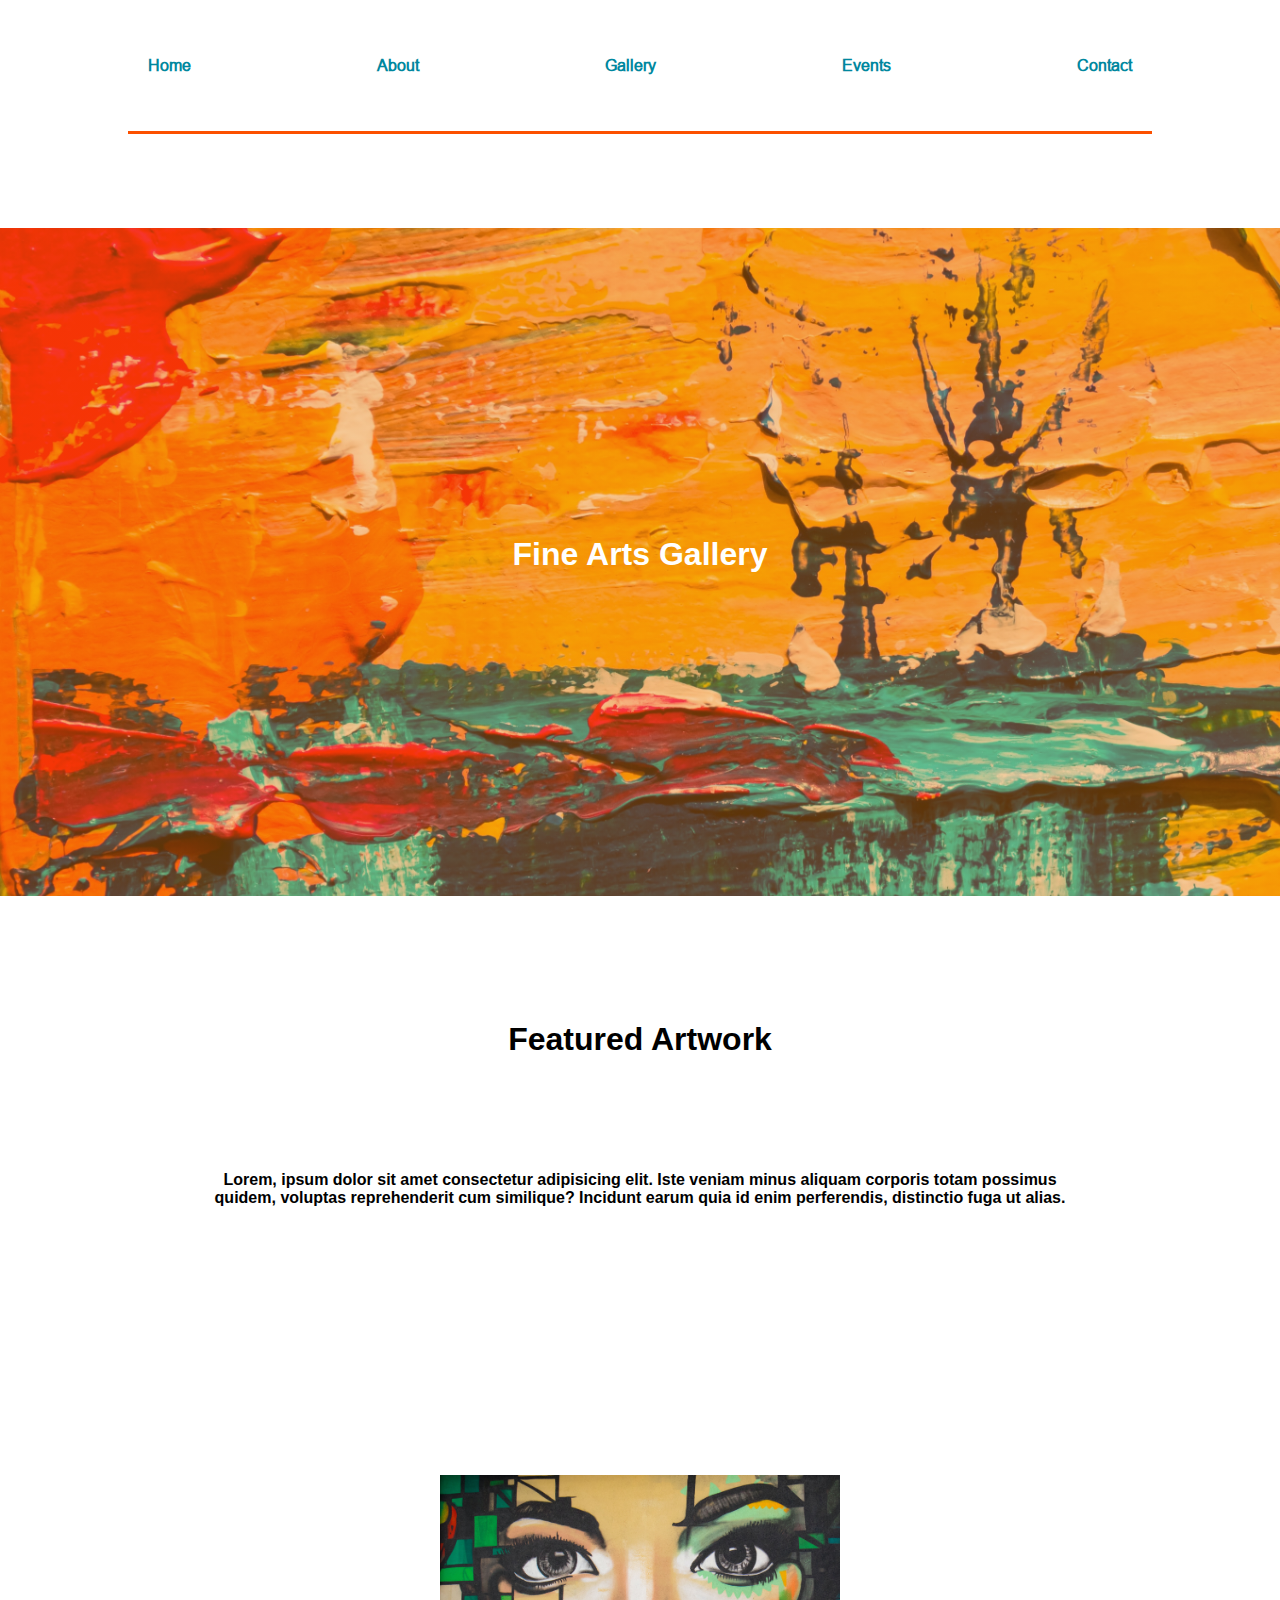
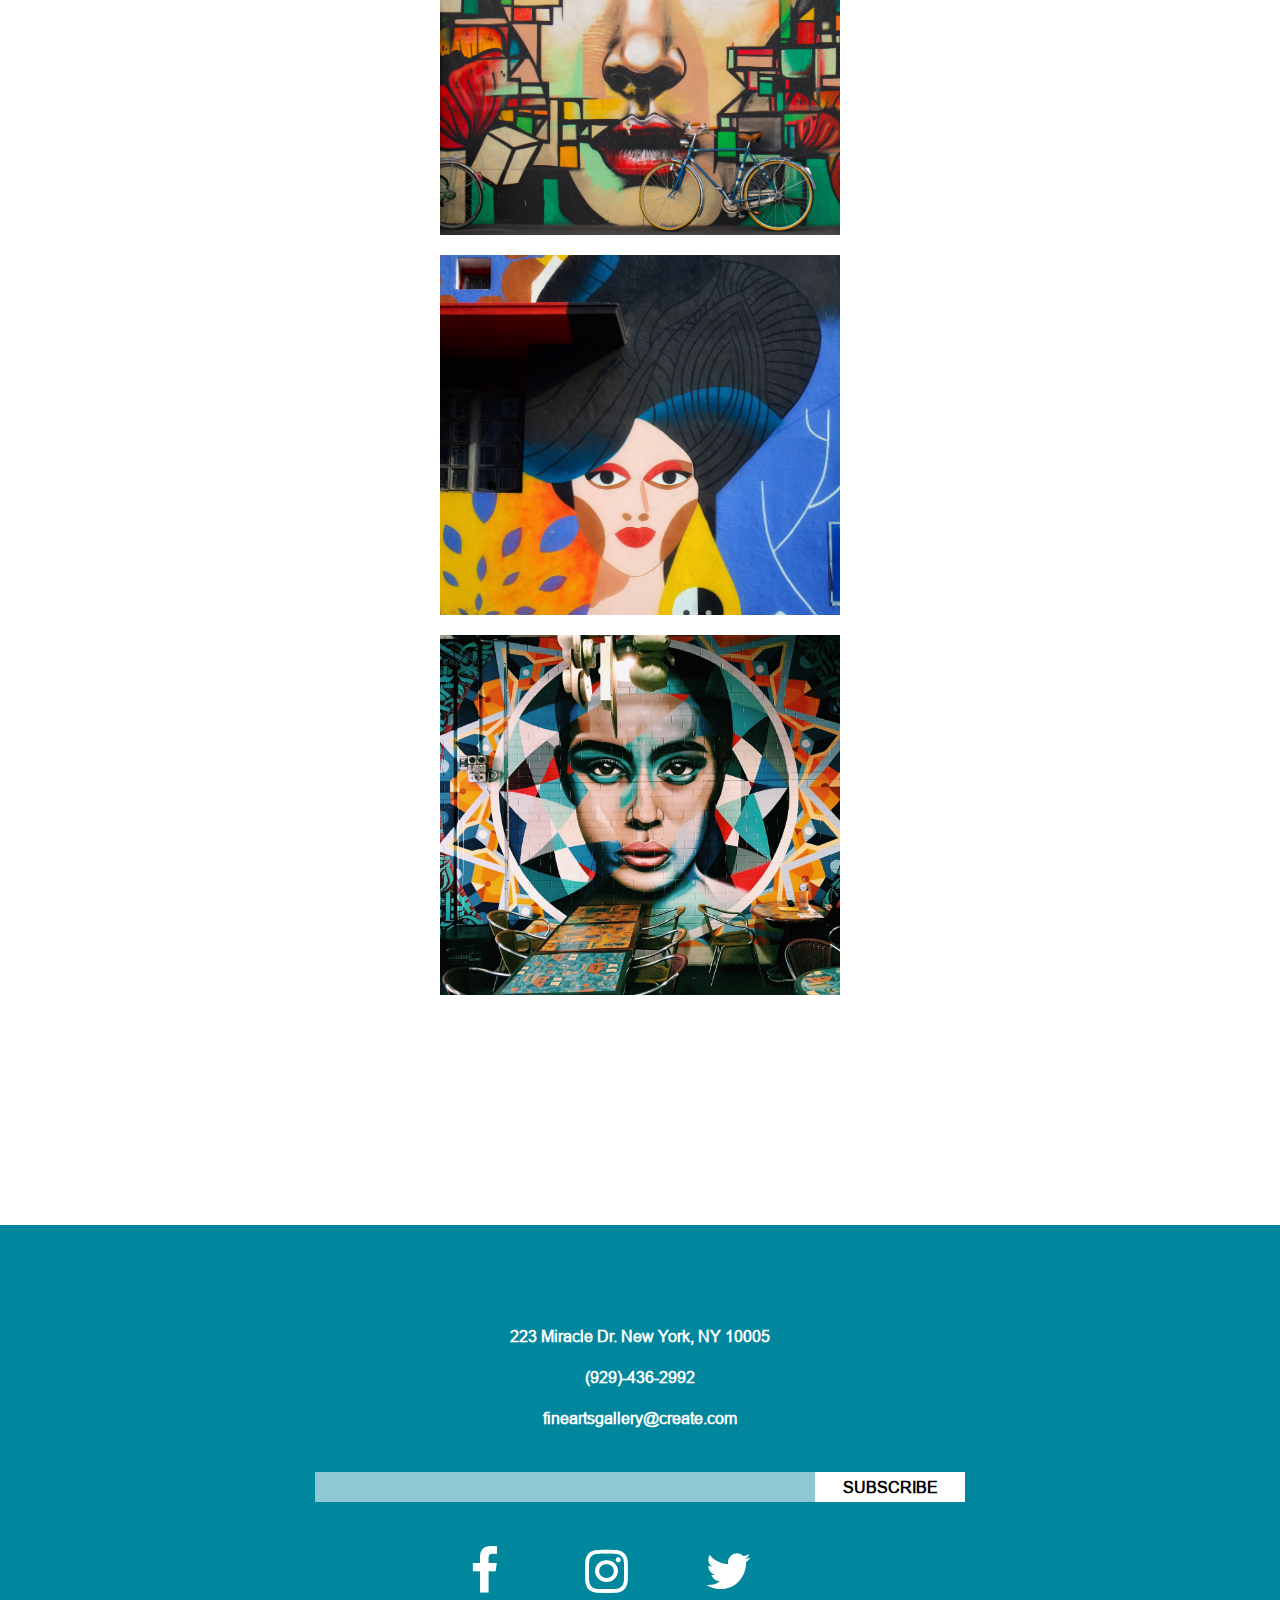
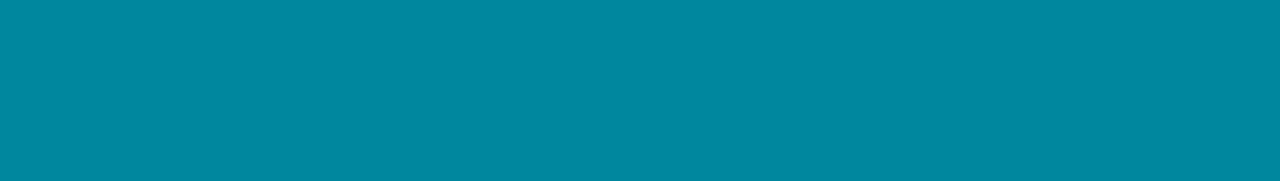
<file: index.html>
<!DOCTYPE html>
<html lang="en">
<head>
    <meta charset="UTF-8">
    <meta name="viewport" content="width=device-width, initial-scale=1.0">
    <title>Art Gallery | Homepage</title>
    <link rel="stylesheet" href="css/styles.css">
    <link rel="stylesheet" href="https://cdnjs.cloudflare.com/ajax/libs/font-awesome/4.7.0/css/font-awesome.min.css">
</head>
<body>
    <div class="nav-wrapper">
        <nav>
            <div class="links">
                <a href="index.html">Home</a>
                
                <a href="about.html">About</a>
                
                <a href="gallery.html">Gallery</a>
                
                <a href="events.html">Events</a>
                
                <a href="contact.html">Contact</a>
            </div>
        </nav>
</div>

<div class="hero">
    <div class="centered-content">
        <h1>Fine Arts Gallery</h1>
    </div>
</div>

<div class="featured-art">

    <div class="content">
        <h1 class="quote-head">Featured Artwork
        </h1>
        <p class="quote-text">Lorem, ipsum dolor sit amet consectetur adipisicing elit. Iste veniam minus aliquam corporis totam possimus quidem, voluptas reprehenderit cum similique? Incidunt earum quia id enim perferendis, distinctio fuga ut alias.</p>
        
    </div>
</div>

    <div class="art-images">
        <div class="image1"></div>
        <div class="image2"></div>
        <div class="image3"></div>
    </div>

    <footer>
        <div class="centered-content">
            <div class="contact-info">

                <p>223 Miracle Dr. New York, NY 10005</p>
                <p>(929)-436-2992</p>
                <p>fineartsgallery@create.com</p>

            </div>
            <div class="signup">

                
                    <input type="text"/>

                
                <div class="button">SUBSCRIBE</div>

                </div>
            
            <div class="socialbuttons">
                <a href="#" class="fa fa-facebook icon"></a>
                <a href="#" class="fa fa-instagram icon"></a>
                <a href="#" class="fa fa-twitter icon"></a>
            </div>
        </div>
        
    </footer>

    
</body>
</html>
</file>
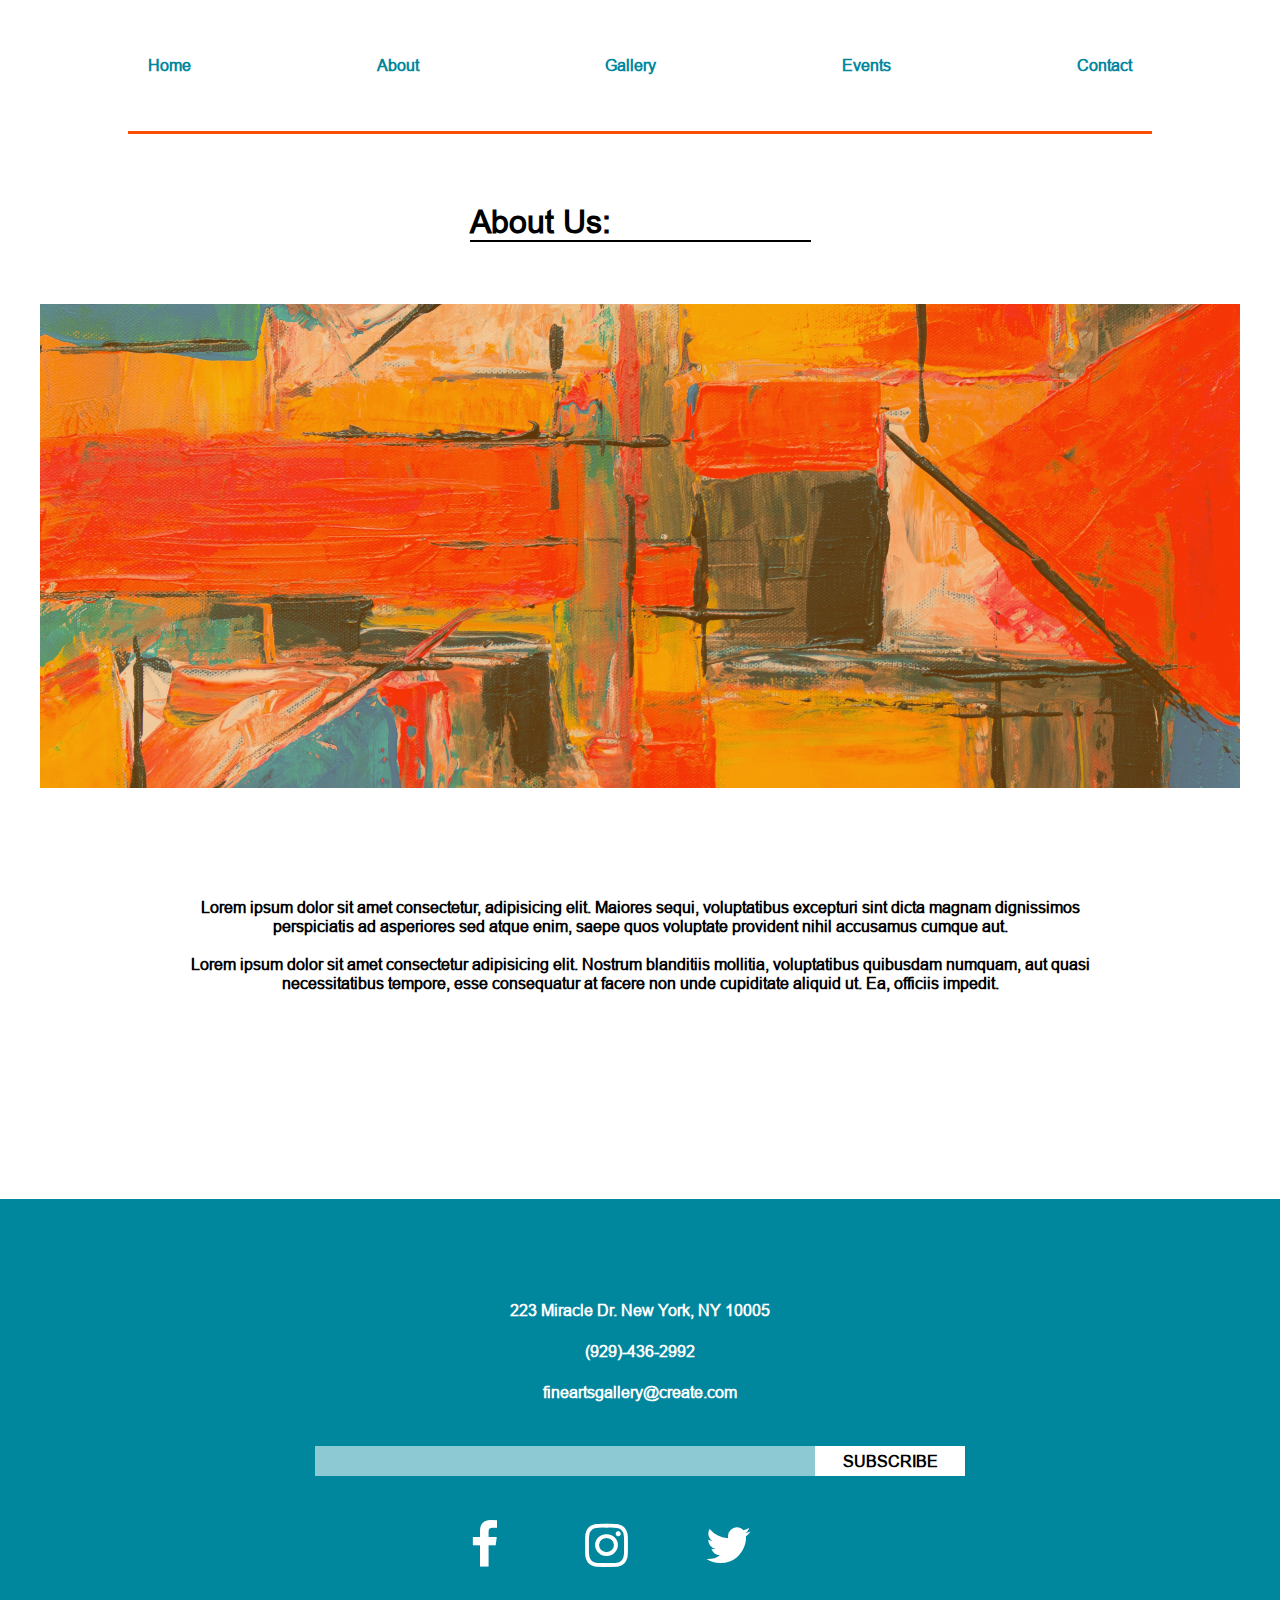
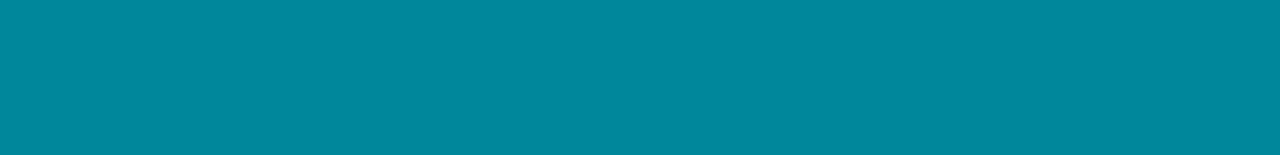
<file: about.html>
<!DOCTYPE html>
<html lang="en">
<head>
    <meta charset="UTF-8">
    <meta name="viewport" content="width=device-width, initial-scale=1.0">
    <title>Art Gallery | About Us</title>
    <link rel="stylesheet" href="css/about_styles.css">
    <link rel="stylesheet" href="https://cdnjs.cloudflare.com/ajax/libs/font-awesome/4.7.0/css/font-awesome.min.css">
</head>
<body>
    <div class="nav-wrapper">
        <nav>
            <div class="links">
                <a href="index.html">Home</a>
                
                <a href="about.html">About</a>
                
                <a href="gallery.html">Gallery</a>
                
                <a href="events.html">Events</a>
                
                <a href="contact.html">Contact</a>
            </div>
        </nav>
</div>
<div class="hero">
<span class="about-us">About Us:</span>
<div class="hero-image"></div>
<p class="description">Lorem ipsum dolor sit amet consectetur, adipisicing elit. Maiores sequi, voluptatibus excepturi sint dicta magnam dignissimos perspiciatis ad asperiores sed atque enim, saepe quos voluptate provident nihil accusamus cumque aut.<br><br>
Lorem ipsum dolor sit amet consectetur adipisicing elit. Nostrum blanditiis mollitia, voluptatibus quibusdam numquam, aut quasi necessitatibus tempore, esse consequatur at facere non unde cupiditate aliquid ut. Ea, officiis impedit.</p>

</div>

<footer>
    <div class="centered-content">
        <div class="contact-info">

            <p>223 Miracle Dr. New York, NY 10005</p>
            <p>(929)-436-2992</p>
            <p>fineartsgallery@create.com</p>

        </div>
        <div class="signup">

            
                <input type="text"/>

            
            <div class="button">SUBSCRIBE</div>

            </div>
        
        <div class="socialbuttons">
            <a href="#" class="fa fa-facebook icon"></a>
            <a href="#" class="fa fa-instagram icon"></a>
            <a href="#" class="fa fa-twitter icon"></a>
        </div>
    </div>
    
</footer>
</body>
</html>
</file>
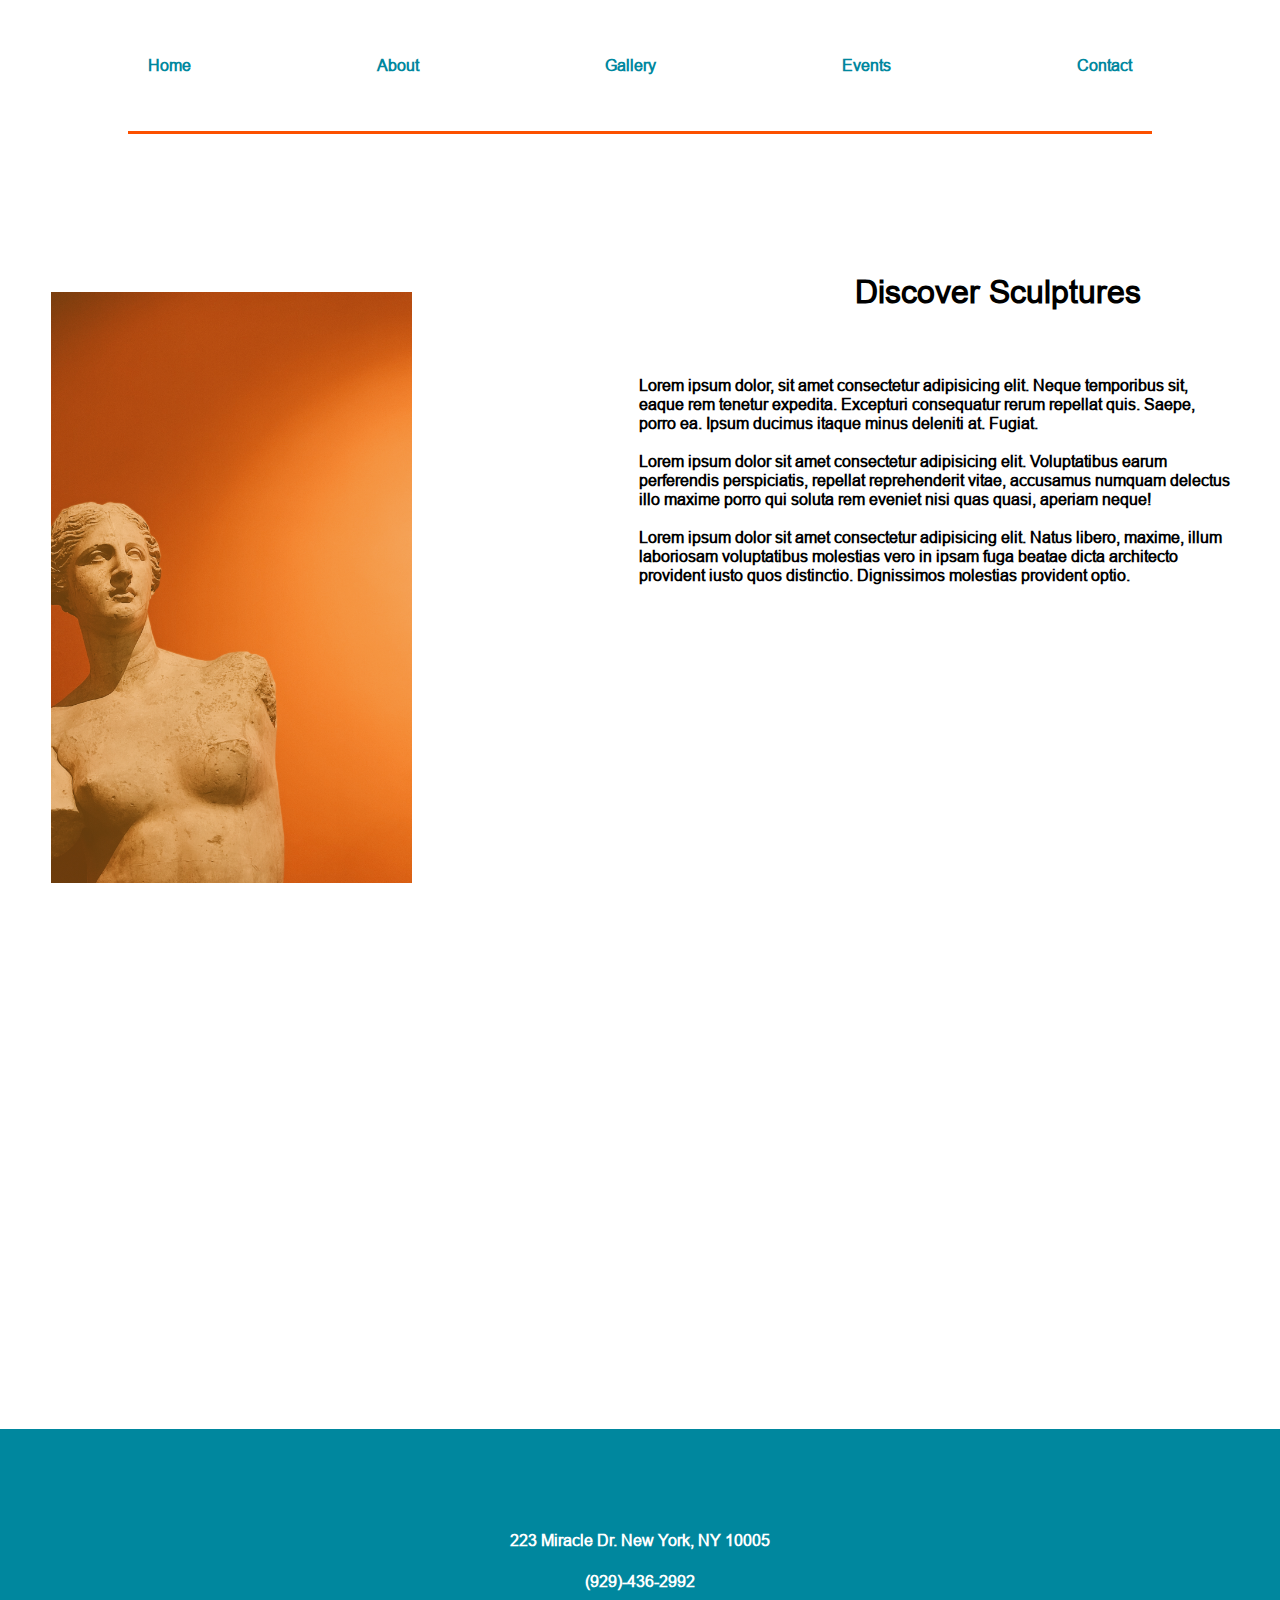
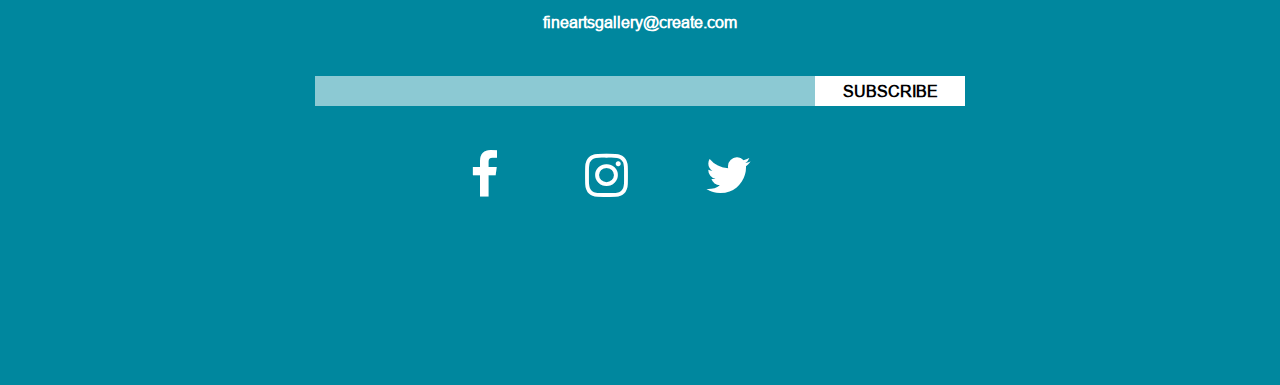
<file: artwork-1.html>
<!DOCTYPE html>
<html lang="en">
<head>
    <meta charset="UTF-8">
    <meta name="viewport" content="width=device-width, initial-scale=1.0">
    <title>Art Gallery | Sculptures</title>
    <link rel="stylesheet" href="css/artwork_styles.css">
    <link rel="stylesheet" href="https://cdnjs.cloudflare.com/ajax/libs/font-awesome/4.7.0/css/font-awesome.min.css">
</head>
<body>
    <div class="nav-wrapper">
        <nav>
            <div class="links">
                <a href="index.html">Home</a>
                
                <a href="about.html">About</a>
                
                <a href="gallery.html">Gallery</a>
                
                <a href="events.html">Events</a>
                
                <a href="contact.html">Contact</a>
            </div>
        </nav>
</div>

<div class="artwork-hero">
<div class="artwork-image1"></div>
<div class="description">
<div class="artwork-title">Discover Sculptures</div>
<div class="artwork-description">Lorem ipsum dolor, sit amet consectetur adipisicing elit. Neque temporibus sit, eaque rem tenetur expedita. Excepturi consequatur rerum repellat quis. Saepe, porro ea. Ipsum ducimus itaque minus deleniti at. Fugiat.<br><br>Lorem ipsum dolor sit amet consectetur adipisicing elit. Voluptatibus earum perferendis perspiciatis, repellat reprehenderit vitae, accusamus numquam delectus illo maxime porro qui soluta rem eveniet nisi quas quasi, aperiam neque!<br><br>Lorem ipsum dolor sit amet consectetur adipisicing elit. Natus libero, maxime, illum laboriosam voluptatibus molestias vero in ipsam fuga beatae dicta architecto provident iusto quos distinctio. Dignissimos molestias provident optio.</div>
</div>
</div>
    

<footer>
    <div class="centered-content">
        <div class="contact-info">

            <p>223 Miracle Dr. New York, NY 10005</p>
            <p>(929)-436-2992</p>
            <p>fineartsgallery@create.com</p>

        </div>
        <div class="signup">

            
                <input type="text"/>

            
            <div class="button">SUBSCRIBE</div>

            </div>
        
        <div class="socialbuttons">
            <a href="#" class="fa fa-facebook icon"></a>
            <a href="#" class="fa fa-instagram icon"></a>
            <a href="#" class="fa fa-twitter icon"></a>
        </div>
    </div>
    
</footer>
</body>
</html>
</file>
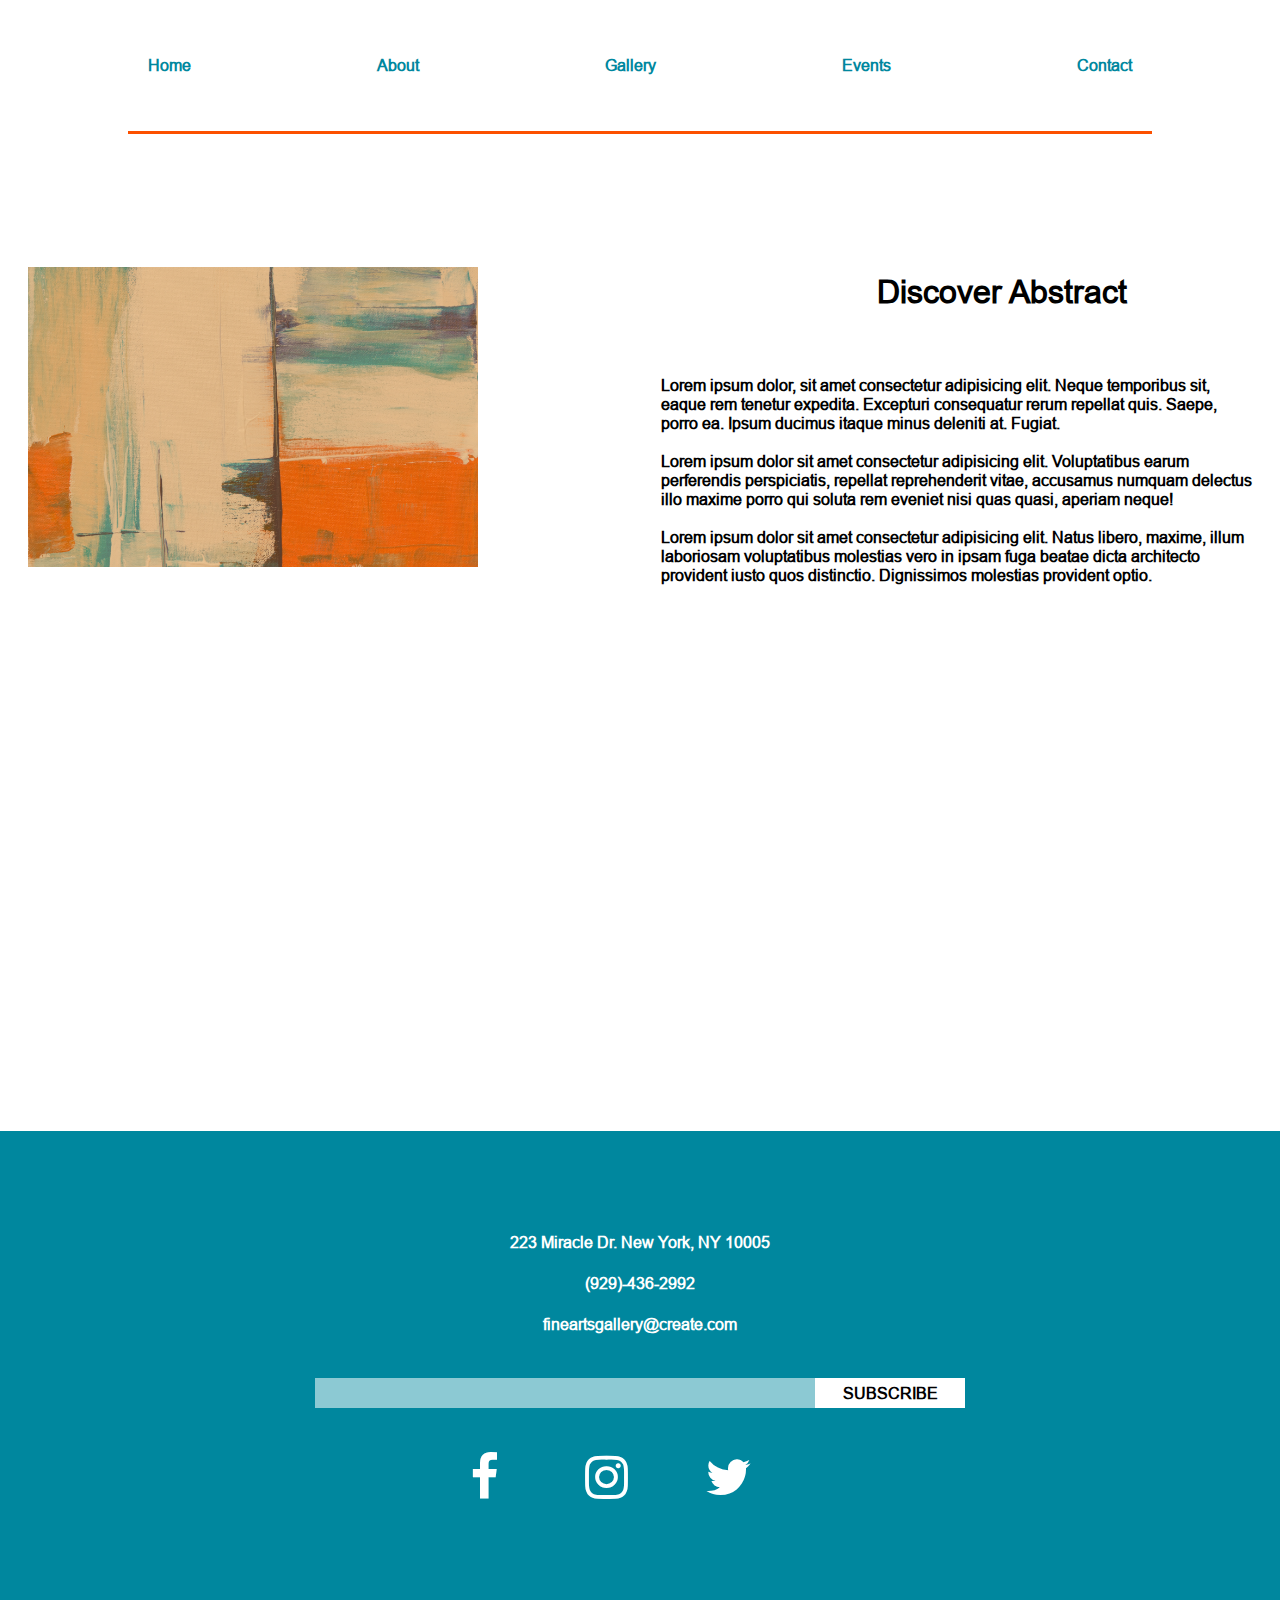
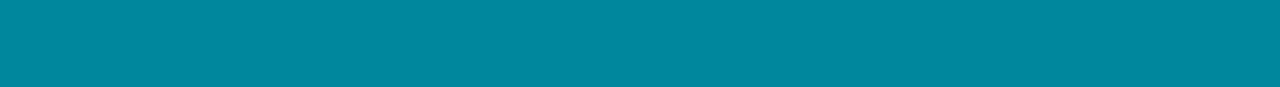
<file: artwork-2.html>
<!DOCTYPE html>
<html lang="en">
<head>
    <meta charset="UTF-8">
    <meta name="viewport" content="width=device-width, initial-scale=1.0">
    <title>Art Gallery | Gallery Page</title>
    <link rel="stylesheet" href="css/artwork_styles.css">
    <link rel="stylesheet" href="https://cdnjs.cloudflare.com/ajax/libs/font-awesome/4.7.0/css/font-awesome.min.css">
</head>
<body>
    <div class="nav-wrapper">
        <nav>
            <div class="links">
                <a href="index.html">Home</a>
                
                <a href="about.html">About</a>
                
                <a href="gallery.html">Gallery</a>
                
                <a href="events.html">Events</a>
                
                <a href="contact.html">Contact</a>
            </div>
        </nav>
</div>


<div class="artwork-hero">
    <div class="artwork-image2"></div>
    <div class="description">
    <div class="artwork-title">Discover Abstract</div>
    <div class="artwork-description">Lorem ipsum dolor, sit amet consectetur adipisicing elit. Neque temporibus sit, eaque rem tenetur expedita. Excepturi consequatur rerum repellat quis. Saepe, porro ea. Ipsum ducimus itaque minus deleniti at. Fugiat.<br><br>Lorem ipsum dolor sit amet consectetur adipisicing elit. Voluptatibus earum perferendis perspiciatis, repellat reprehenderit vitae, accusamus numquam delectus illo maxime porro qui soluta rem eveniet nisi quas quasi, aperiam neque!<br><br>Lorem ipsum dolor sit amet consectetur adipisicing elit. Natus libero, maxime, illum laboriosam voluptatibus molestias vero in ipsam fuga beatae dicta architecto provident iusto quos distinctio. Dignissimos molestias provident optio.</div>
    </div>
    </div>

<footer>
    <div class="centered-content">
        <div class="contact-info">

            <p>223 Miracle Dr. New York, NY 10005</p>
            <p>(929)-436-2992</p>
            <p>fineartsgallery@create.com</p>

        </div>
        <div class="signup">

            
                <input type="text"/>

            
            <div class="button">SUBSCRIBE</div>

            </div>
        
        <div class="socialbuttons">
            <a href="#" class="fa fa-facebook icon"></a>
            <a href="#" class="fa fa-instagram icon"></a>
            <a href="#" class="fa fa-twitter icon"></a>
        </div>
    </div>
    
</footer>
    
</body>
</html>
</file>
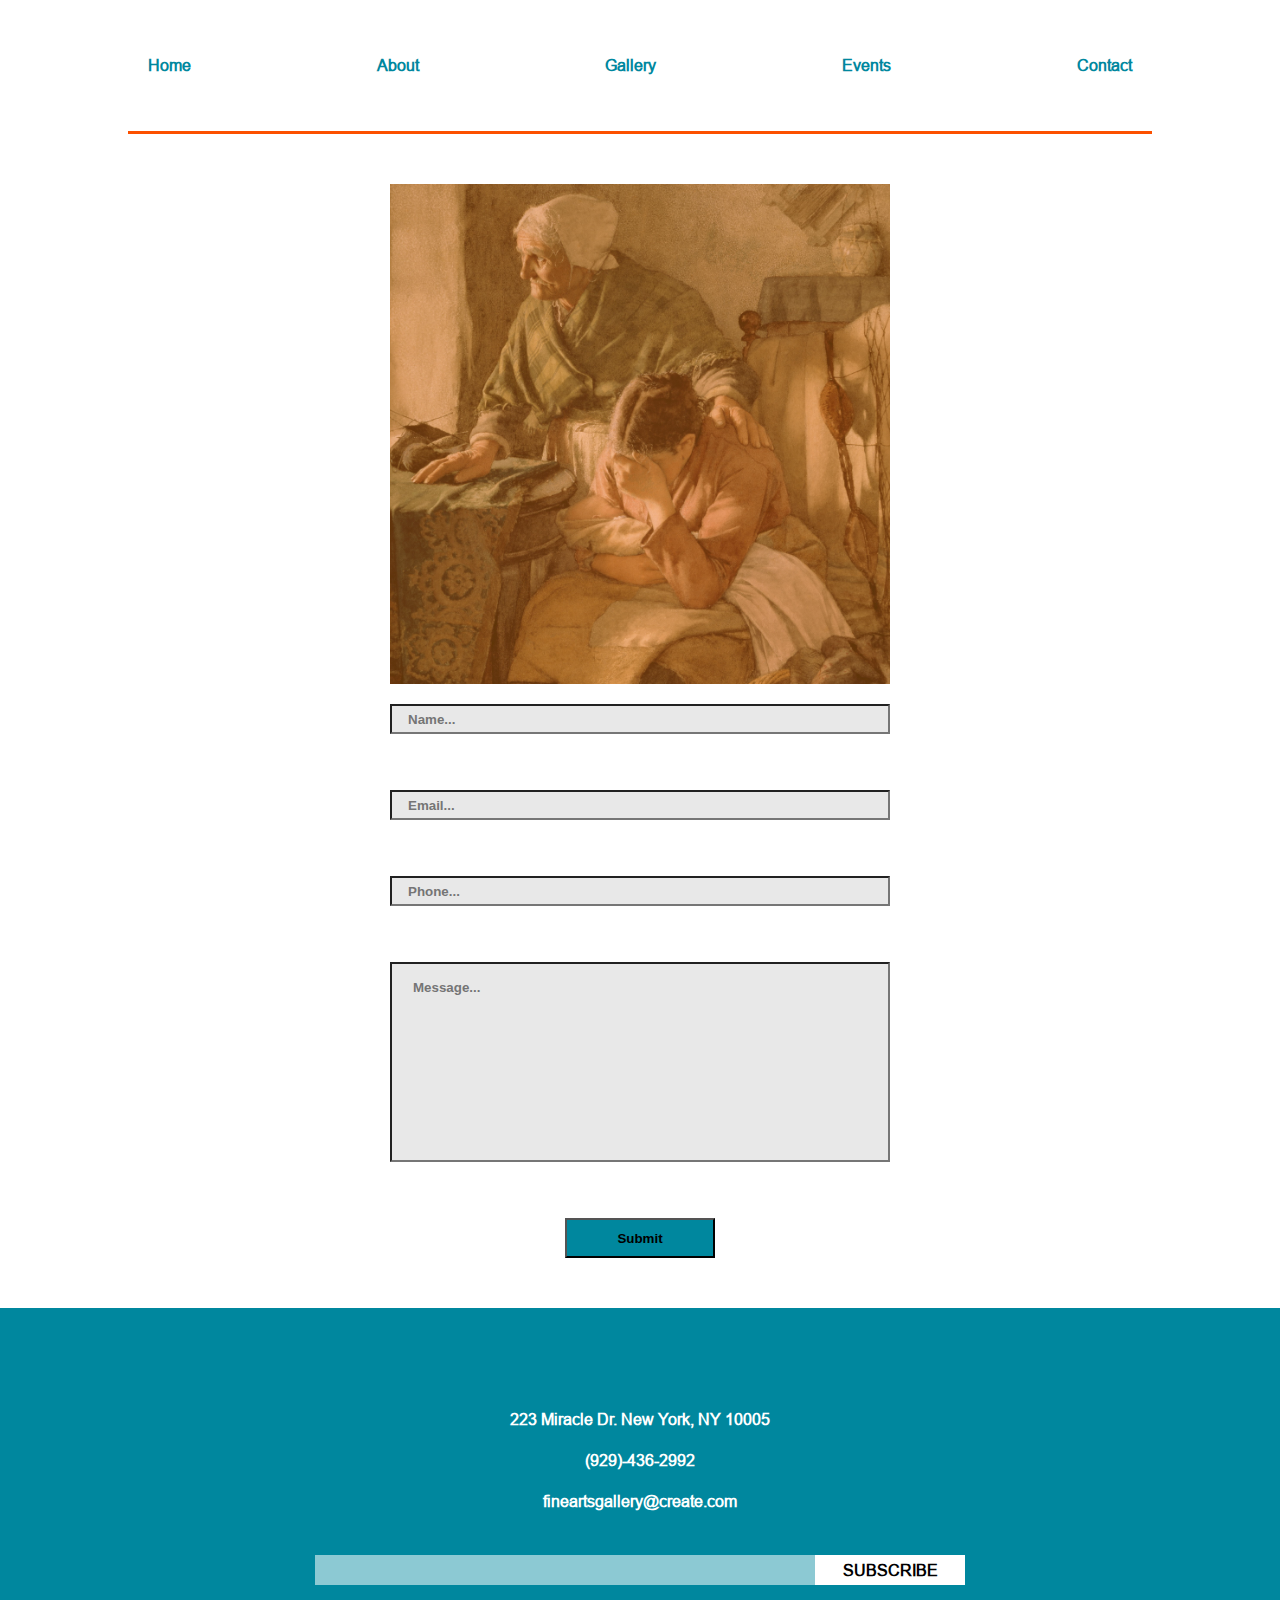
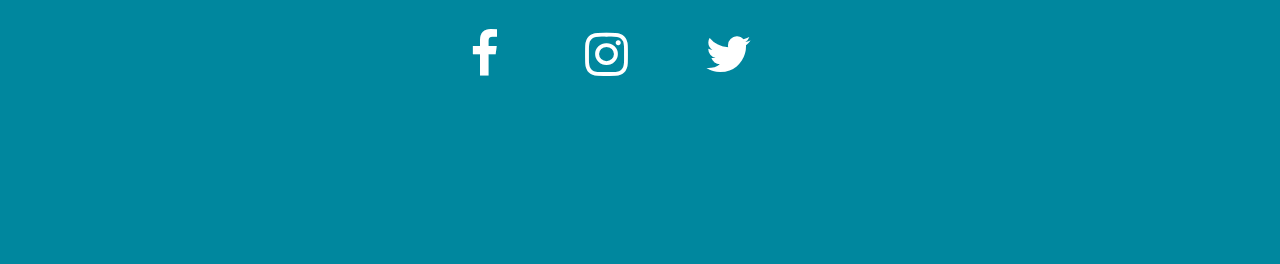
<file: contact.html>
<!DOCTYPE html>
<html lang="en">
<head>
    <meta charset="UTF-8">
    <meta name="viewport" content="width=device-width, initial-scale=1.0">
    <title>Art Gallery | Sculptures</title>
    <link rel="stylesheet" href="css/contact_styles.css">
    <link rel="stylesheet" href="https://cdnjs.cloudflare.com/ajax/libs/font-awesome/4.7.0/css/font-awesome.min.css">
</head>
<body>
    <div class="nav-wrapper">
        <nav>
            <div class="links">
                <a href="index.html">Home</a>
                
                <a href="about.html">About</a>
                
                <a href="gallery.html">Gallery</a>
                
                <a href="events.html">Events</a>
                
                <a href="contact.html">Contact</a>
            </div>
        </nav>
</div>

<div class="contact-hero">
<div class="contact-image"></div>
<div class="contact-form">
    <input type="text" class="name" placeholder="Name..."/>
    <input type="text" class="email" placeholder="Email..."/>
    <input type="text" class="phone" placeholder="Phone..."/>
    <input type="text" class="message" placeholder="Message..."/>
<button>Submit</button>
</div>
</div>

<footer>
    <div class="centered-content">
        <div class="contact-info">

            <p>223 Miracle Dr. New York, NY 10005</p>
            <p>(929)-436-2992</p>
            <p>fineartsgallery@create.com</p>

        </div>
        <div class="signup">

            
                <input type="text"/>

            
            <div class="button">SUBSCRIBE</div>

            </div>
        
        <div class="socialbuttons">
            <a href="#" class="fa fa-facebook icon"></a>
            <a href="#" class="fa fa-instagram icon"></a>
            <a href="#" class="fa fa-twitter icon"></a>
        </div>
    </div>
    
</footer>
</body>
</html>
</file>
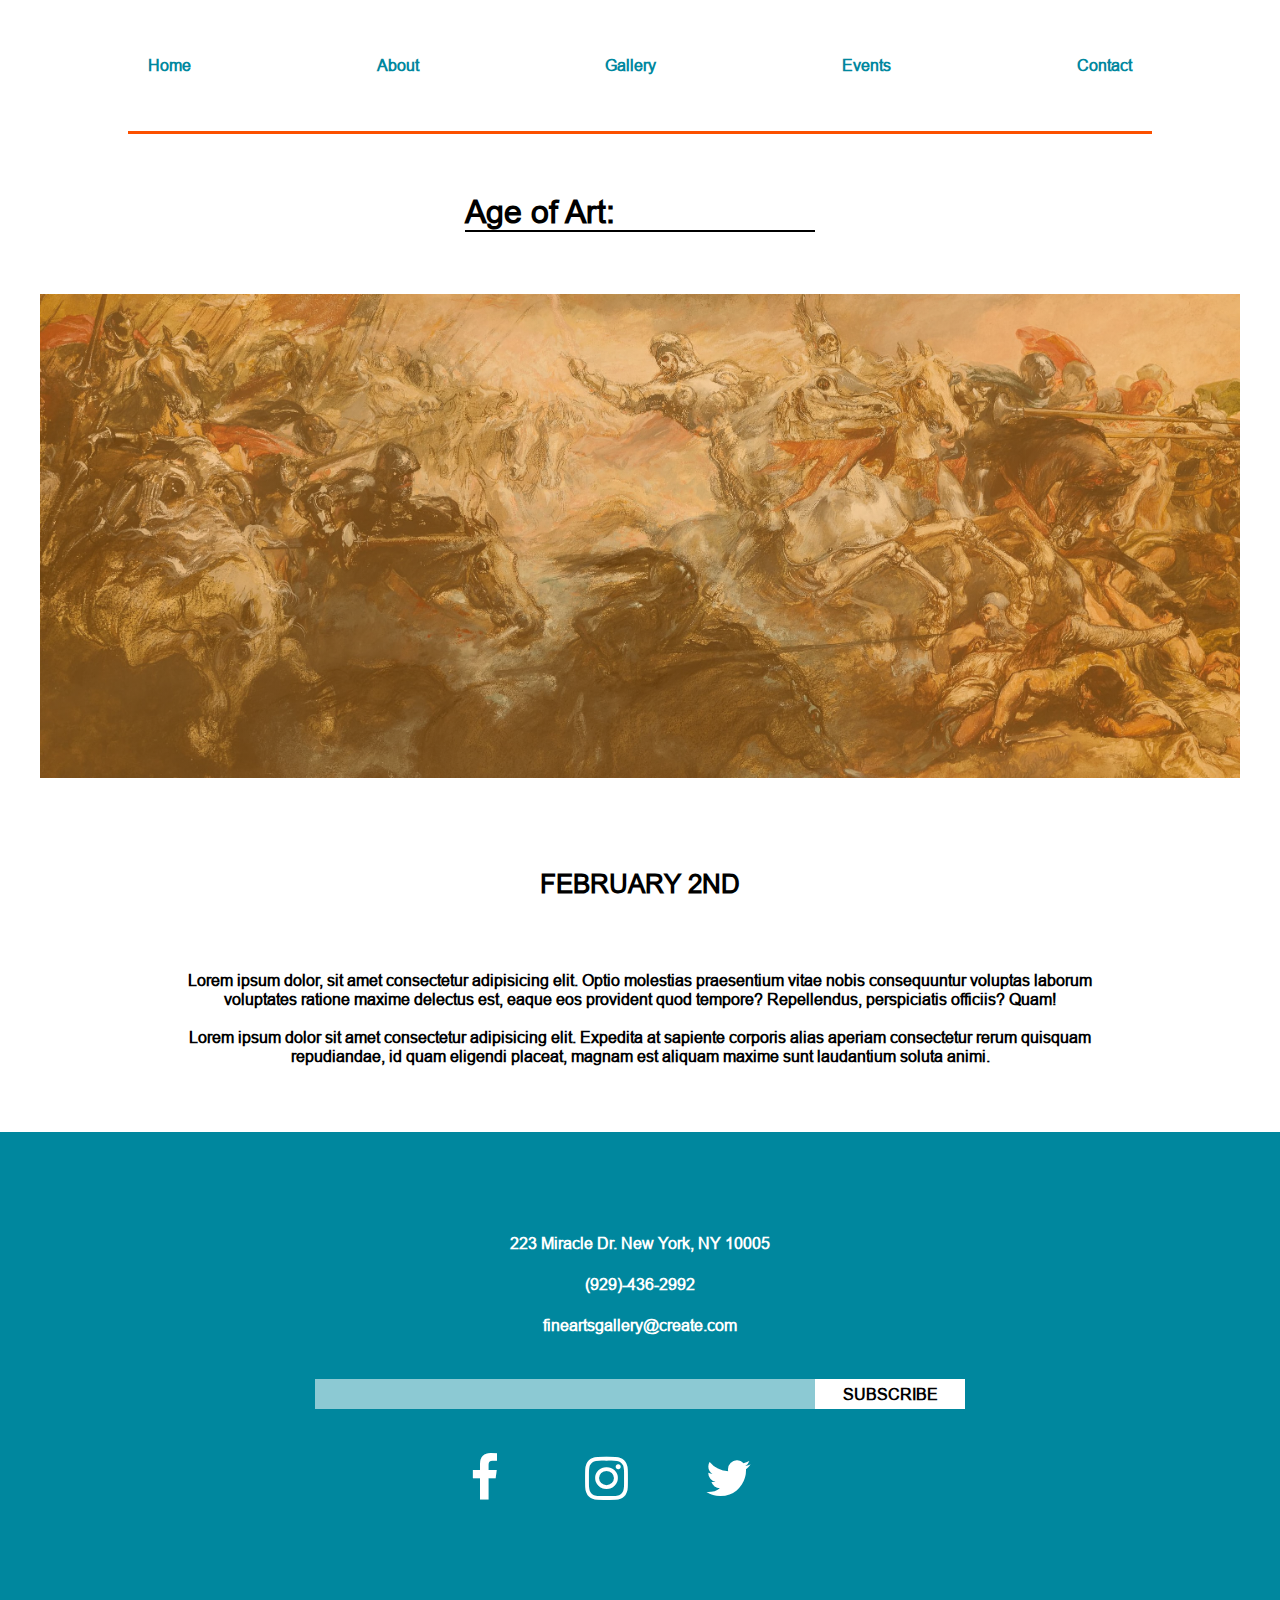
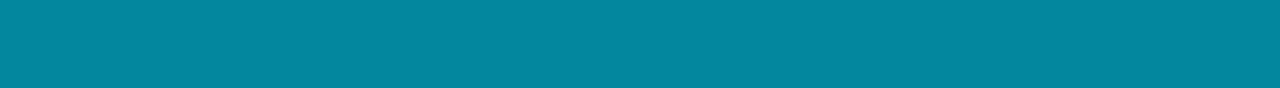
<file: event1.html>
<!DOCTYPE html>
<html lang="en">
<head>
    <meta charset="UTF-8">
    <meta name="viewport" content="width=device-width, initial-scale=1.0">
    <title>Art Gallery | Age of Art Event</title>
    <link rel="stylesheet" href="css/individual_event_styles.css">
    <link rel="stylesheet" href="https://cdnjs.cloudflare.com/ajax/libs/font-awesome/4.7.0/css/font-awesome.min.css">
</head>
<body>
    <div class="nav-wrapper">
        <nav>
            <div class="links">
                <a href="index.html">Home</a>
                
                <a href="about.html">About</a>
                
                <a href="gallery.html">Gallery</a>
                
                <a href="events.html">Events</a>
                
                <a href="contact.html">Contact</a>
            </div>
        </nav>
</div>
<div class="event-hero">
<span class="events-title">Age of Art:</span>
<div class="event-image1"></div>

</div>

<div class="event-description">
    <div class="event-title">February 2nd
    </div>
    <p class="event-paragraph">Lorem ipsum dolor, sit amet consectetur adipisicing elit. Optio molestias praesentium vitae nobis consequuntur voluptas laborum voluptates ratione maxime delectus est, eaque eos provident quod tempore? Repellendus, perspiciatis officiis? Quam!<br><br>Lorem ipsum dolor sit amet consectetur adipisicing elit. Expedita at sapiente corporis alias aperiam consectetur rerum quisquam repudiandae, id quam eligendi placeat, magnam est aliquam maxime sunt laudantium soluta animi.</p>
</div>

<footer>
    <div class="centered-content">
        <div class="contact-info">

            <p>223 Miracle Dr. New York, NY 10005</p>
            <p>(929)-436-2992</p>
            <p>fineartsgallery@create.com</p>

        </div>
        <div class="signup">

            
                <input type="text"/>

            
            <div class="button">SUBSCRIBE</div>

            </div>
        
        <div class="socialbuttons">
            <a href="#" class="fa fa-facebook icon"></a>
            <a href="#" class="fa fa-instagram icon"></a>
            <a href="#" class="fa fa-twitter icon"></a>
        </div>
    </div>
    
</footer>
</body>
</html>
</file>
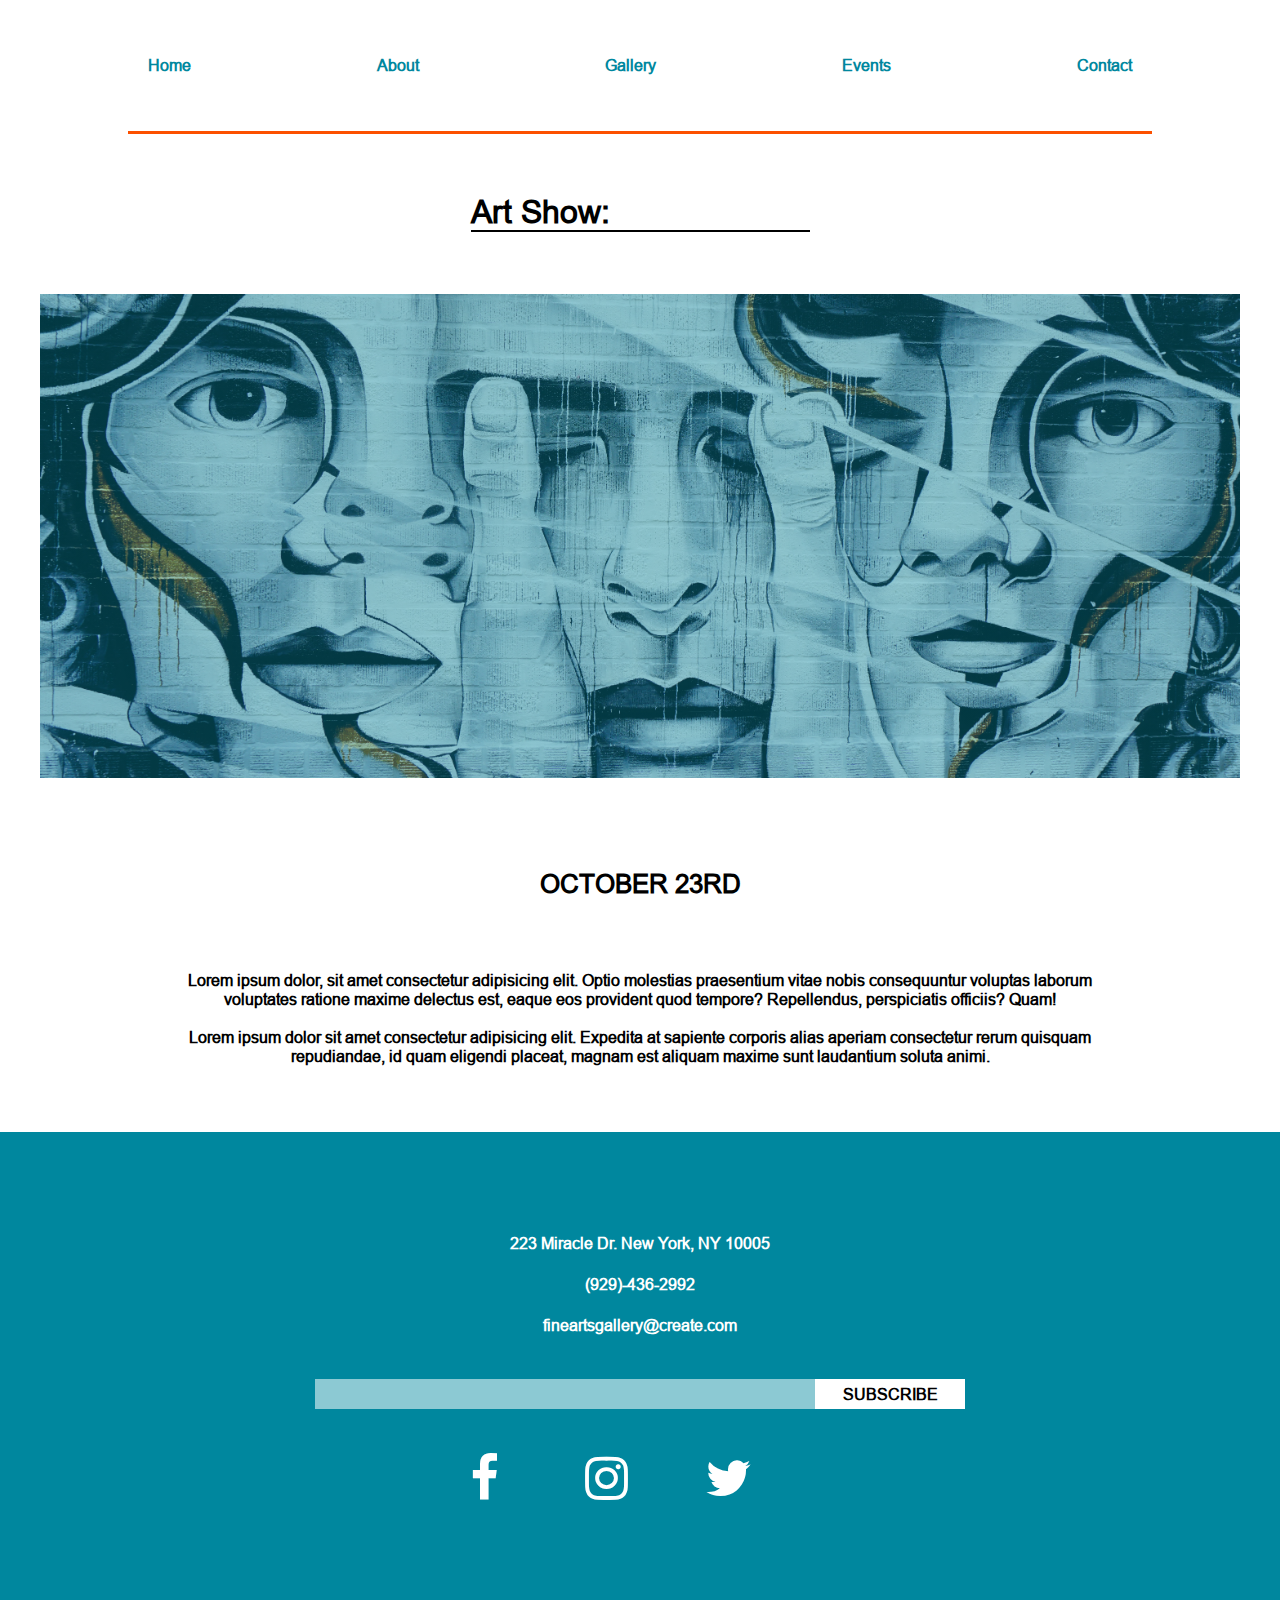
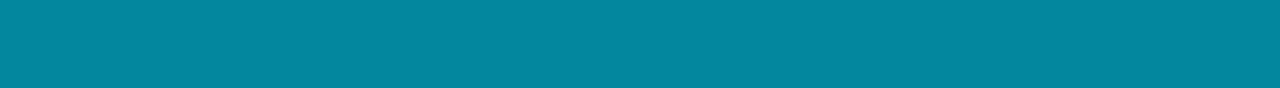
<file: event2.html>
<!DOCTYPE html>
<html lang="en">
<head>
    <meta charset="UTF-8">
    <meta name="viewport" content="width=device-width, initial-scale=1.0">
    <title>Art Gallery | Art Show Event</title>
    <link rel="stylesheet" href="css/individual_event_styles.css">
    <link rel="stylesheet" href="https://cdnjs.cloudflare.com/ajax/libs/font-awesome/4.7.0/css/font-awesome.min.css">
</head>
<body>
    <div class="nav-wrapper">
        <nav>
            <div class="links">
                <a href="index.html">Home</a>
                
                <a href="about.html">About</a>
                
                <a href="gallery.html">Gallery</a>
                
                <a href="events.html">Events</a>
                
                <a href="contact.html">Contact</a>
            </div>
        </nav>
</div>
<div class="event-hero">
<span class="events-title">Art Show:</span>
<div class="event-image2"></div>

</div>

<div class="event-description">
    <div class="event-title">October 23rd
    </div>
    <p class="event-paragraph">Lorem ipsum dolor, sit amet consectetur adipisicing elit. Optio molestias praesentium vitae nobis consequuntur voluptas laborum voluptates ratione maxime delectus est, eaque eos provident quod tempore? Repellendus, perspiciatis officiis? Quam!<br><br>Lorem ipsum dolor sit amet consectetur adipisicing elit. Expedita at sapiente corporis alias aperiam consectetur rerum quisquam repudiandae, id quam eligendi placeat, magnam est aliquam maxime sunt laudantium soluta animi.</p>
</div>

<footer>
    <div class="centered-content">
        <div class="contact-info">

            <p>223 Miracle Dr. New York, NY 10005</p>
            <p>(929)-436-2992</p>
            <p>fineartsgallery@create.com</p>

        </div>
        <div class="signup">

            
                <input type="text"/>

            
            <div class="button">SUBSCRIBE</div>

            </div>
        
        <div class="socialbuttons">
            <a href="#" class="fa fa-facebook icon"></a>
            <a href="#" class="fa fa-instagram icon"></a>
            <a href="#" class="fa fa-twitter icon"></a>
        </div>
    </div>
    
</footer>
</body>
</html>
</file>
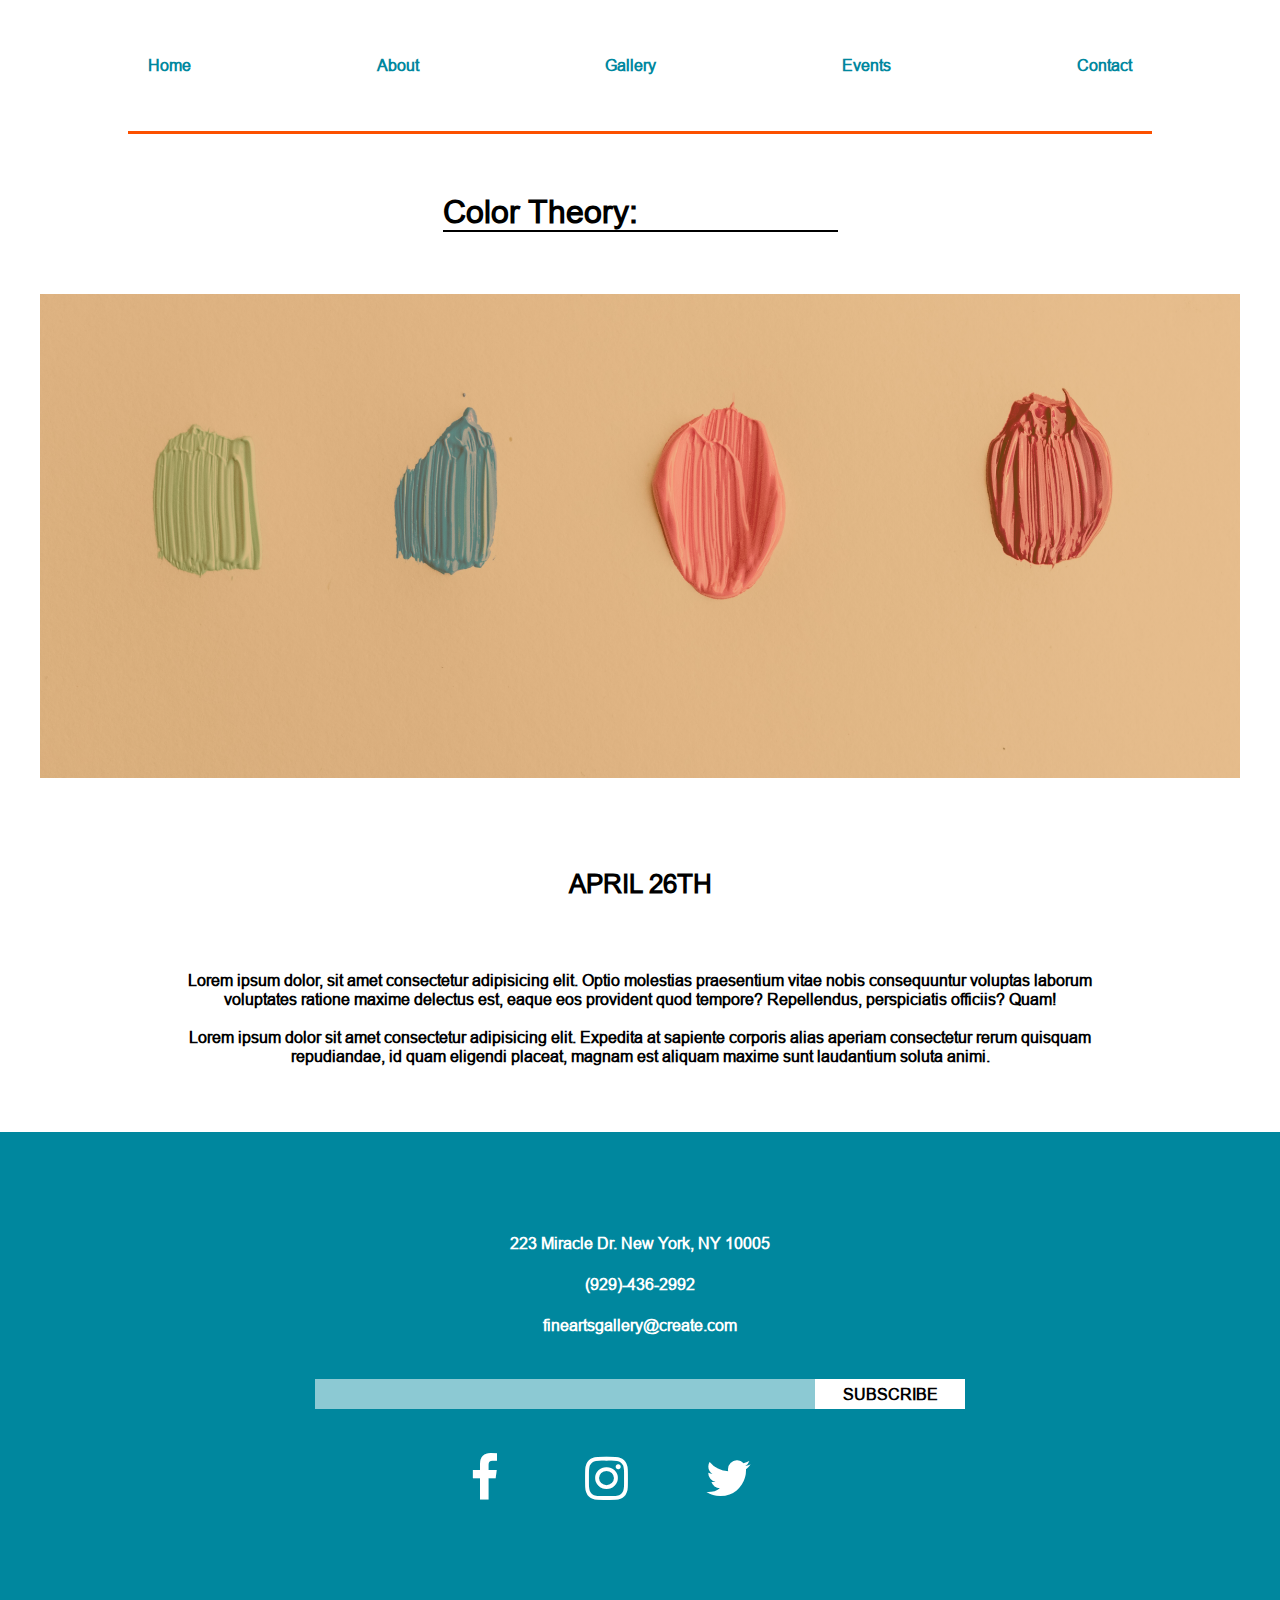
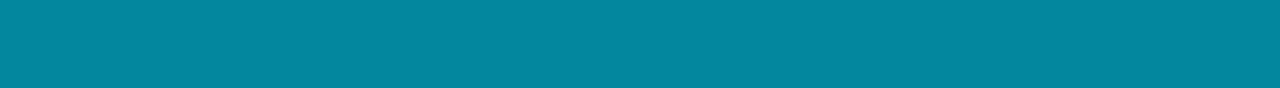
<file: event3.html>
<!DOCTYPE html>
<html lang="en">
<head>
    <meta charset="UTF-8">
    <meta name="viewport" content="width=device-width, initial-scale=1.0">
    <title>Art Gallery | Color Theory Event</title>
    <link rel="stylesheet" href="css/individual_event_styles.css">
    <link rel="stylesheet" href="https://cdnjs.cloudflare.com/ajax/libs/font-awesome/4.7.0/css/font-awesome.min.css">
</head>
<body>
    <div class="nav-wrapper">
        <nav>
            <div class="links">
                <a href="index.html">Home</a>
                
                <a href="about.html">About</a>
                
                <a href="gallery.html">Gallery</a>
                
                <a href="events.html">Events</a>
                
                <a href="contact.html">Contact</a>
            </div>
        </nav>
</div>
<div class="event-hero">
<span class="events-title">Color Theory:</span>
<div class="event-image3"></div>

</div>

<div class="event-description">
    <div class="event-title">April 26th
    </div>
    <p class="event-paragraph">Lorem ipsum dolor, sit amet consectetur adipisicing elit. Optio molestias praesentium vitae nobis consequuntur voluptas laborum voluptates ratione maxime delectus est, eaque eos provident quod tempore? Repellendus, perspiciatis officiis? Quam!<br><br>Lorem ipsum dolor sit amet consectetur adipisicing elit. Expedita at sapiente corporis alias aperiam consectetur rerum quisquam repudiandae, id quam eligendi placeat, magnam est aliquam maxime sunt laudantium soluta animi.</p>
</div>

<footer>
    <div class="centered-content">
        <div class="contact-info">

            <p>223 Miracle Dr. New York, NY 10005</p>
            <p>(929)-436-2992</p>
            <p>fineartsgallery@create.com</p>

        </div>
        <div class="signup">

            
                <input type="text"/>

            
            <div class="button">SUBSCRIBE</div>

            </div>
        
        <div class="socialbuttons">
            <a href="#" class="fa fa-facebook icon"></a>
            <a href="#" class="fa fa-instagram icon"></a>
            <a href="#" class="fa fa-twitter icon"></a>
        </div>
    </div>
    
</footer>
</body>
</html>
</file>
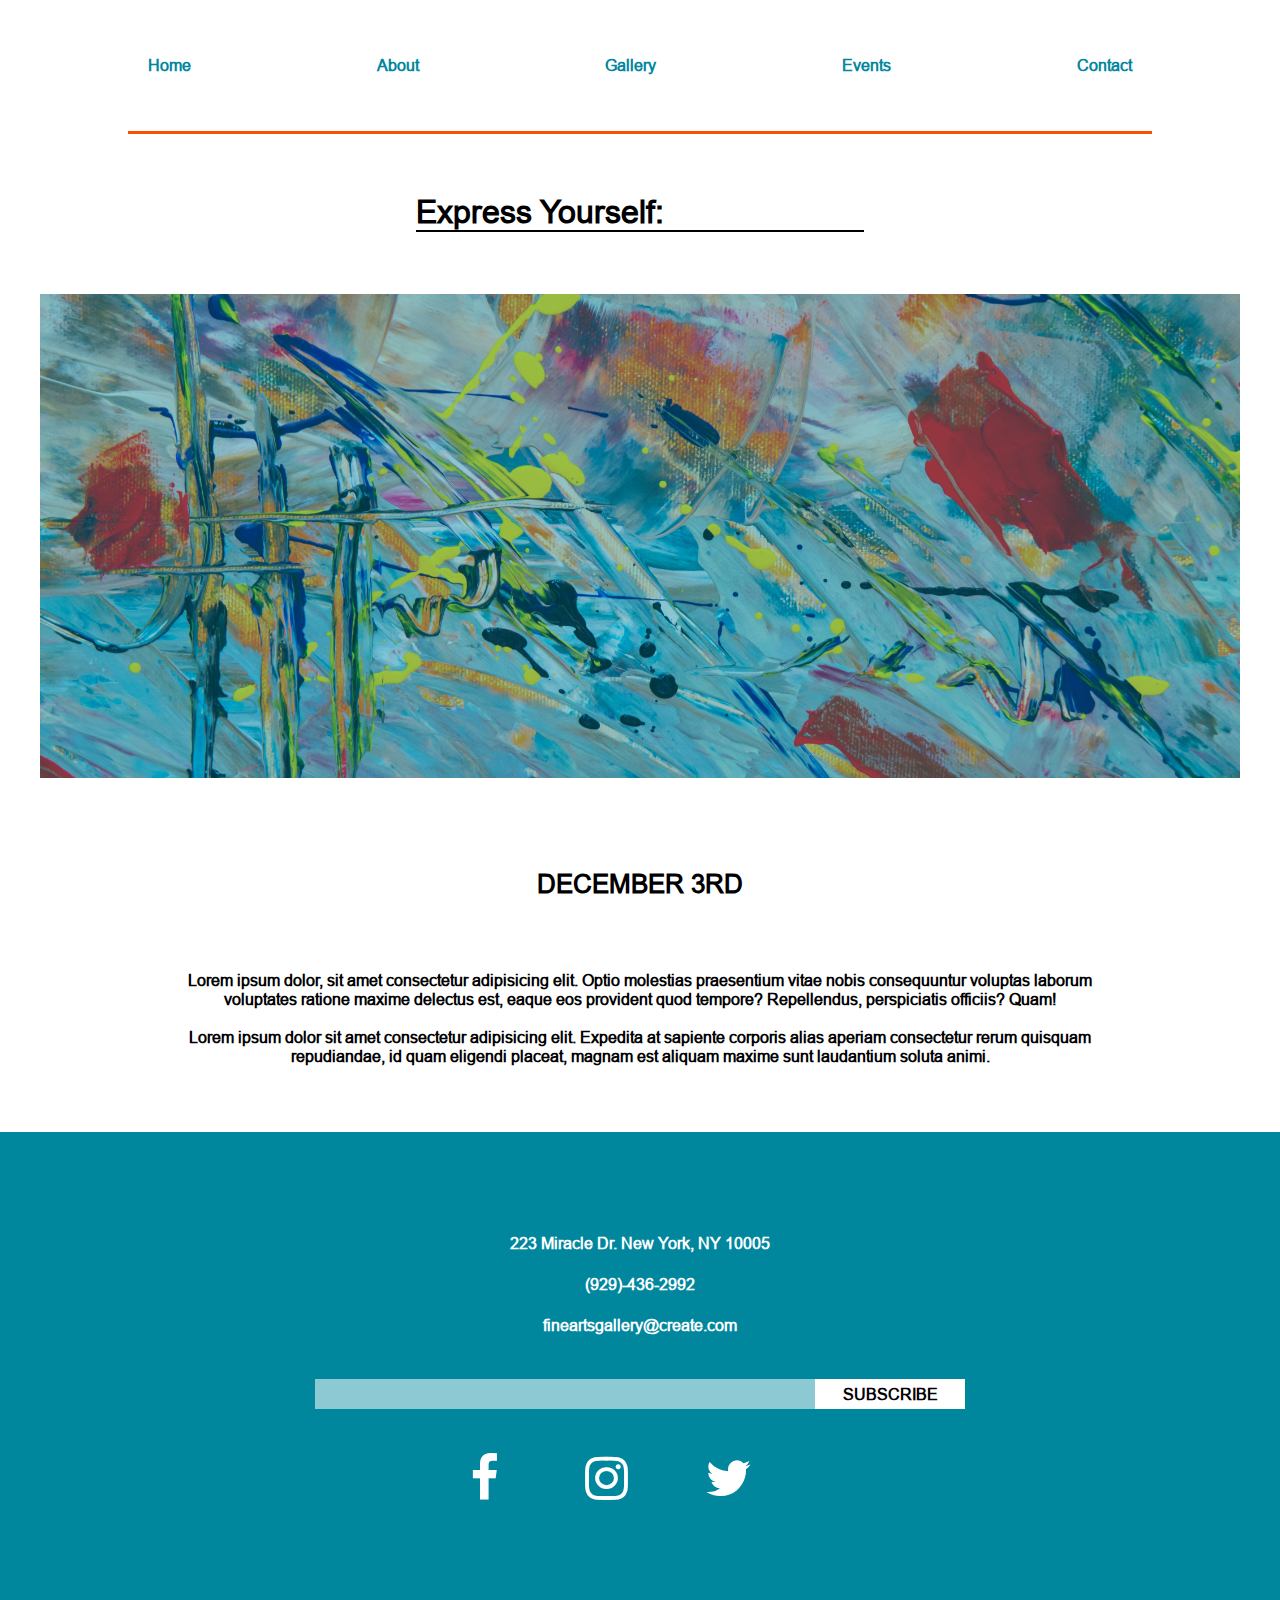
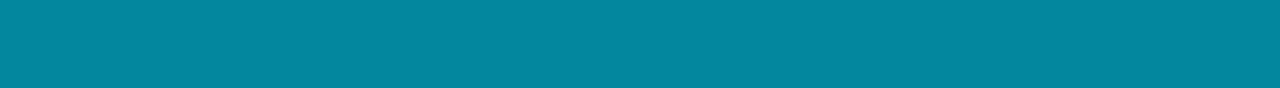
<file: event4.html>
<!DOCTYPE html>
<html lang="en">
<head>
    <meta charset="UTF-8">
    <meta name="viewport" content="width=device-width, initial-scale=1.0">
    <title>Art Gallery | Express Yourself Event</title>
    <link rel="stylesheet" href="css/individual_event_styles.css">
    <link rel="stylesheet" href="https://cdnjs.cloudflare.com/ajax/libs/font-awesome/4.7.0/css/font-awesome.min.css">
</head>
<body>
    <div class="nav-wrapper">
        <nav>
            <div class="links">
                <a href="index.html">Home</a>
                
                <a href="about.html">About</a>
                
                <a href="gallery.html">Gallery</a>
                
                <a href="events.html">Events</a>
                
                <a href="contact.html">Contact</a>
            </div>
        </nav>
</div>
<div class="event-hero">
<span class="events-title">Express Yourself:</span>
<div class="event-image4"></div>

</div>

<div class="event-description">
    <div class="event-title">December 3rd
    </div>
    <p class="event-paragraph">Lorem ipsum dolor, sit amet consectetur adipisicing elit. Optio molestias praesentium vitae nobis consequuntur voluptas laborum voluptates ratione maxime delectus est, eaque eos provident quod tempore? Repellendus, perspiciatis officiis? Quam!<br><br>Lorem ipsum dolor sit amet consectetur adipisicing elit. Expedita at sapiente corporis alias aperiam consectetur rerum quisquam repudiandae, id quam eligendi placeat, magnam est aliquam maxime sunt laudantium soluta animi.</p>
</div>

<footer>
    <div class="centered-content">
        <div class="contact-info">

            <p>223 Miracle Dr. New York, NY 10005</p>
            <p>(929)-436-2992</p>
            <p>fineartsgallery@create.com</p>

        </div>
        <div class="signup">

            
                <input type="text"/>

            
            <div class="button">SUBSCRIBE</div>

            </div>
        
        <div class="socialbuttons">
            <a href="#" class="fa fa-facebook icon"></a>
            <a href="#" class="fa fa-instagram icon"></a>
            <a href="#" class="fa fa-twitter icon"></a>
        </div>
    </div>
    
</footer>
</body>
</html>
</file>
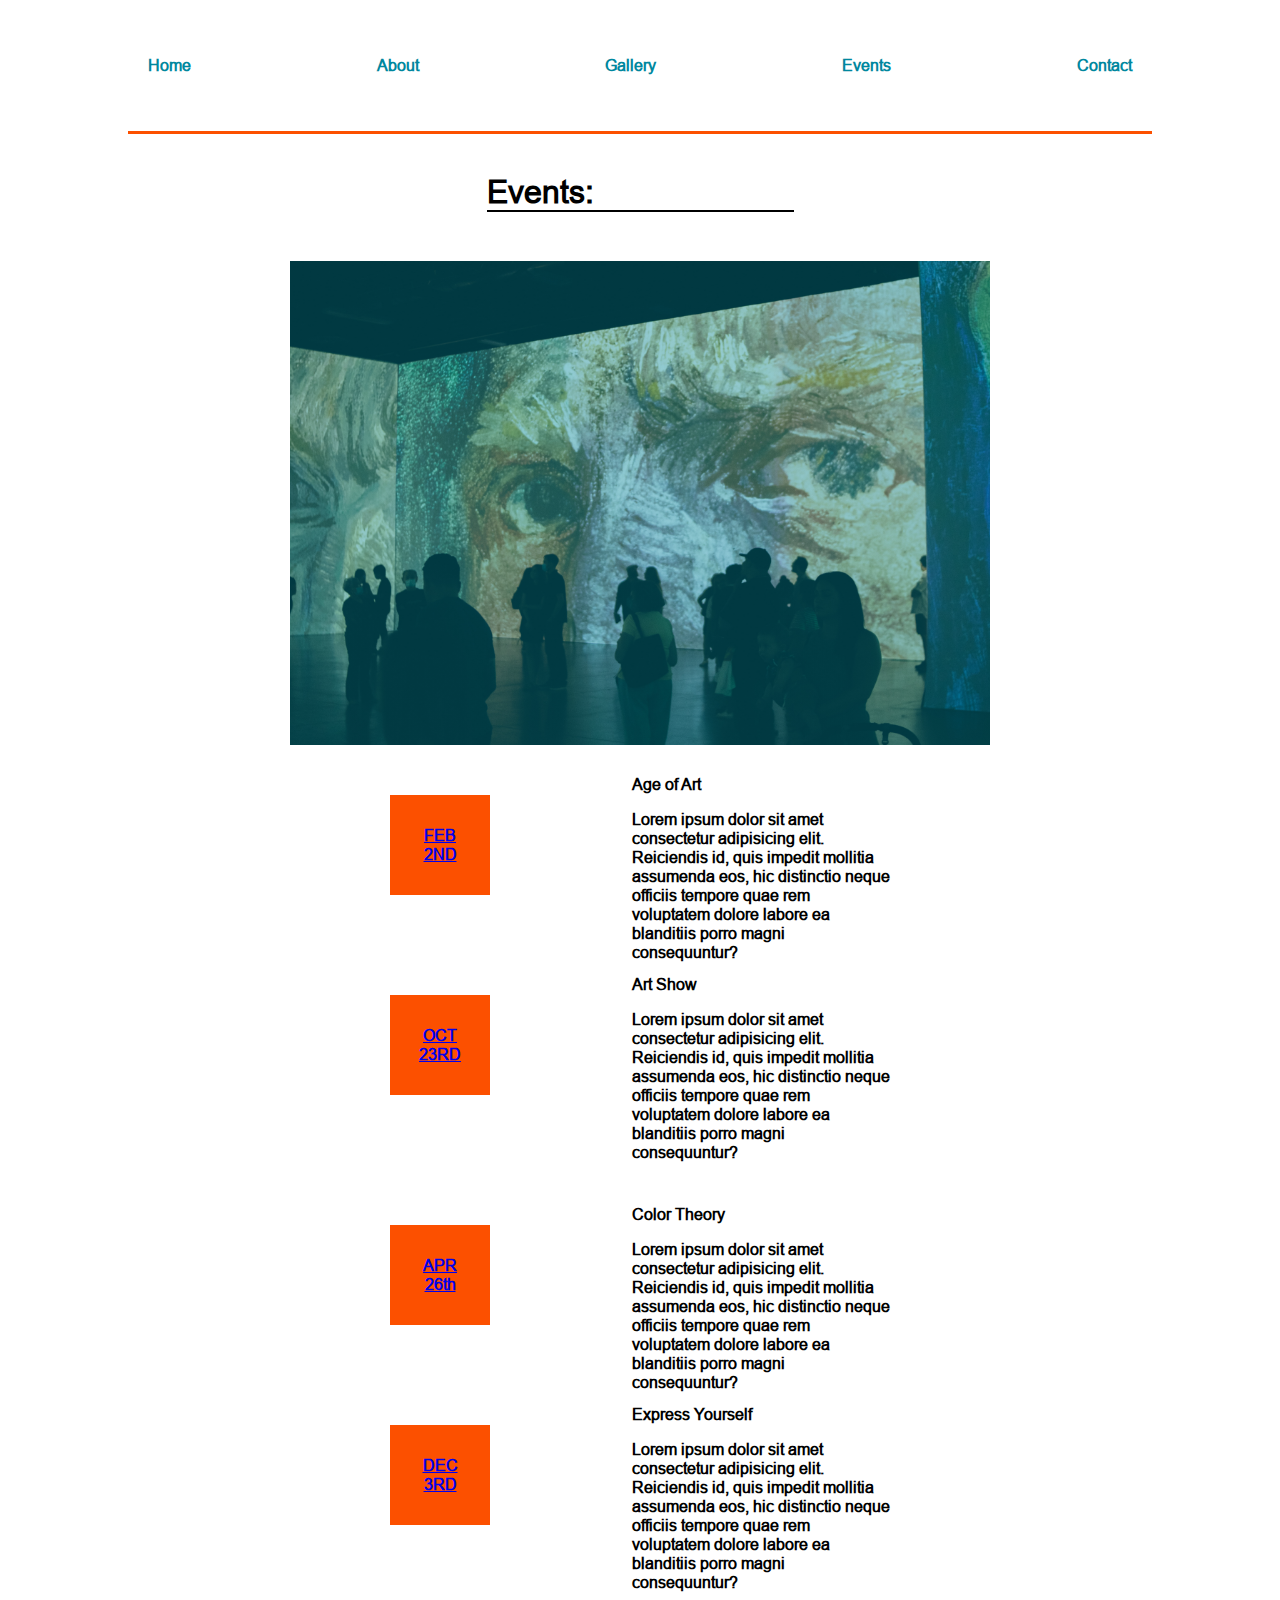
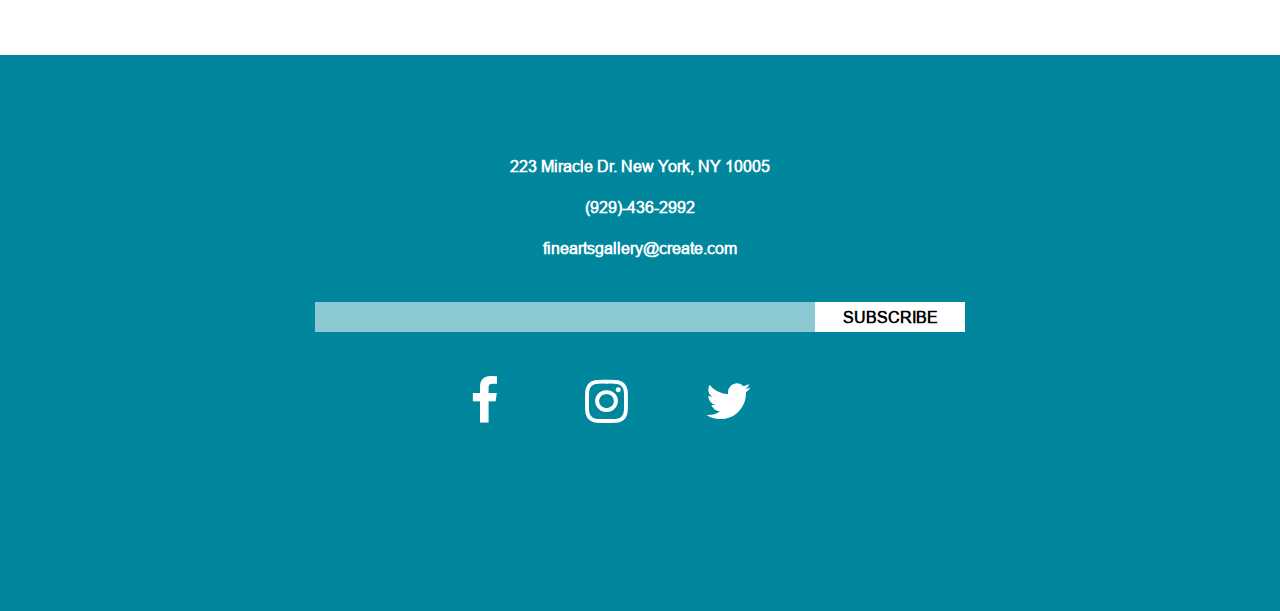
<file: events.html>
<!DOCTYPE html>
<html lang="en">
<head>
    <meta charset="UTF-8">
    <meta name="viewport" content="width=device-width, initial-scale=1.0">
    <title>Art Gallery | About Us</title>
    <link rel="stylesheet" href="css/events_styles.css">
    <link rel="stylesheet" href="https://cdnjs.cloudflare.com/ajax/libs/font-awesome/4.7.0/css/font-awesome.min.css">
</head>
<body>
    <div class="nav-wrapper">
        <nav>
            <div class="links">
                <a href="index.html">Home</a>
                
                <a href="about.html">About</a>
                
                <a href="gallery.html">Gallery</a>
                
                <a href="events.html">Events</a>
                
                <a href="contact.html">Contact</a>
            </div>
        </nav>
</div>
<div class="events-hero">
<span class="events-title">Events:</span>
<div class="events-image"></div>

</div>
<div class="events">
    <div class="event">
        <div class="date">
            <a href="event1.html"> <span class="date">FEB<br>2ND</span></a>
            
        </div>
        <div class="event-details">
            <p class="event-title">Age of Art</p>
            <p class="event-description">Lorem ipsum dolor sit amet consectetur adipisicing elit. Reiciendis id, quis impedit mollitia assumenda eos, hic distinctio neque officiis tempore quae rem voluptatem dolore labore ea blanditiis porro magni consequuntur?</div>
    </div>


    <div class="event">
        <div class="date">
            <a href="event2.html"><span class="date">OCT<br>23RD</span></a>
            
        </div>
        <div class="event-details">
            <p class="event-title">Art Show</p>
            <p class="event-description">Lorem ipsum dolor sit amet consectetur adipisicing elit. Reiciendis id, quis impedit mollitia assumenda eos, hic distinctio neque officiis tempore quae rem voluptatem dolore labore ea blanditiis porro magni consequuntur?</div>
    </div>

</div>
<div class="events">
    <div class="event">
        <div class="date">
            <a href="event3.html"><span class="date">APR<br>26th</span></a>
            
        </div>
        <div class="event-details">
            <p class="event-title">Color Theory</p>
            <p class="event-description">Lorem ipsum dolor sit amet consectetur adipisicing elit. Reiciendis id, quis impedit mollitia assumenda eos, hic distinctio neque officiis tempore quae rem voluptatem dolore labore ea blanditiis porro magni consequuntur?</div>
    </div>


    <div class="event">
        <div class="date">
            <a href="event4.html"><span class="date">DEC<br>3RD</span></a>
            
        </div>
        <div class="event-details">
            <p class="event-title">Express Yourself</p>
            <p class="event-description">Lorem ipsum dolor sit amet consectetur adipisicing elit. Reiciendis id, quis impedit mollitia assumenda eos, hic distinctio neque officiis tempore quae rem voluptatem dolore labore ea blanditiis porro magni consequuntur?</div>
    </div>
</div>

<footer>
    <div class="centered-content">
        <div class="contact-info">

            <p>223 Miracle Dr. New York, NY 10005</p>
            <p>(929)-436-2992</p>
            <p>fineartsgallery@create.com</p>

        </div>
        <div class="signup">

            
                <input type="text"/>

            
            <div class="button">SUBSCRIBE</div>

            </div>
        
        <div class="socialbuttons">
            <a href="#" class="fa fa-facebook icon"></a>
            <a href="#" class="fa fa-instagram icon"></a>
            <a href="#" class="fa fa-twitter icon"></a>
        </div>
    </div>
    
</footer>
</body>
</html>
</file>
<file: css/styles.css>
.nav-wrapper {
  height: 134px;
  width: 100%;
  position: relative;
}
.nav-wrapper nav {
  max-width: 1280px;
  height: 134px;
  margin: 0 auto;
  border-bottom: solid 3px #FC5000;
  display: -webkit-box;
  display: -ms-flexbox;
  display: flex;
  -ms-flex-pack: distribute;
      justify-content: space-around;
  -webkit-box-align: center;
      -ms-flex-align: center;
          align-items: center;
}
.nav-wrapper .links {
  width: 100%;
  display: -webkit-box;
  display: -ms-flexbox;
  display: flex;
  -webkit-box-pack: justify;
      -ms-flex-pack: justify;
          justify-content: space-between;
}
.nav-wrapper .links a {
  text-decoration: none;
  color: #00879E;
  font-size: 16px;
}
.nav-wrapper .links a:hover {
  color: #FC5000;
}
.nav-wrapper .links a:active {
  color: #FC5000;
}

@media only all and (max-width: 1280px) {
  .nav-wrapper nav {
    padding: 0 20px;
    width: 80%;
  }
}
@media only all and (max-width: 480px) {
  .nav-wrapper nav {
    padding: 0 20px;
    width: 80%;
  }
}
* {
  margin: 0;
  padding: 0;
  -webkit-box-sizing: border-box;
          box-sizing: border-box;
  font-weight: bold;
}

html, body {
  height: 100%;
  font-family: CustomArial;
}

h1, h2, h3, h4, h5, h6, p {
  margin-bottom: 16px;
}

@font-face {
  font-family: "CustomArial";
  src: url(../images/Fonts/Fonts/arial.ttf);
}
.hero {
  width: 100%;
  background-image: -webkit-gradient(linear, left top, left bottom, from(rgba(233, 131, 13, 0.4)), to(rgba(233, 131, 13, 0.4))), url(/images/abstracthero.jpg);
  background-image: linear-gradient(to bottom, rgba(233, 131, 13, 0.4), rgba(233, 131, 13, 0.4)), url(/images/abstracthero.jpg);
  height: 668px;
  background-position: center;
  background-repeat: no-repeat;
  background-size: cover;
  display: -webkit-box;
  display: -ms-flexbox;
  display: flex;
  -webkit-box-pack: center;
      -ms-flex-pack: center;
          justify-content: center;
  -webkit-box-align: center;
      -ms-flex-align: center;
          align-items: center;
  margin-top: 94px;
}
.hero .centered-content {
  text-align: center;
}
.hero .centered-content h1 {
  height: 36px;
  color: white;
  font-family: Arial, Helvetica, sans-serif;
  font-size: 32px;
}

@media (max-width: 800px) {
  .hero {
    width: 100%;
    height: 50%;
  }
  .hero .centered-content h1 {
    padding: 10px;
  }
}
footer {
  width: 100%;
  height: 556px;
  background-color: #00879E;
  display: -webkit-box;
  display: -ms-flexbox;
  display: flex;
  -webkit-box-pack: center;
      -ms-flex-pack: center;
          justify-content: center;
}
footer .centered-content {
  text-align: center;
}
footer .centered-content .contact-info {
  margin-top: 102px;
  margin-bottom: 44px;
  position: relative;
}
footer .centered-content .contact-info p {
  font-size: 16px;
  color: white;
  margin-bottom: 22px;
}
footer .centered-content .signup {
  display: -webkit-box;
  display: -ms-flexbox;
  display: flex;
  height: 30px;
}
footer .centered-content .signup input {
  height: 100%;
  width: 500px;
  background-color: white;
  border: none;
  color: black;
  opacity: 55%;
}
footer .centered-content .signup .button {
  display: -webkit-box;
  display: -ms-flexbox;
  display: flex;
  -webkit-box-align: center;
      -ms-flex-align: center;
          align-items: center;
  -webkit-box-pack: center;
      -ms-flex-pack: center;
          justify-content: center;
  height: 100%;
  width: 150px;
  background-color: white;
  color: black;
}
footer .centered-content .socialbuttons {
  margin-top: 44px;
}
footer .centered-content .socialbuttons .icon {
  text-decoration: none;
  font-size: 50px;
  width: 50px;
  height: 50px;
  color: white;
  margin-right: 68px;
}

@media only all and (max-width: 800px) {
  footer {
    height: 70%;
  }
  footer .centered-content .contact-info {
    margin-top: 60px;
  }
  footer .centered-content .signup input {
    width: 250px;
  }
  footer .centered-content .signup .button {
    width: 75px;
    font-size: 12px;
  }
}
@media only all and (max-width: 480px) {
  .signup input {
    width: 125px;
  }
  .signup .button {
    width: 38px;
    font-size: 8px;
  }
}
.featured-art {
  padding: 30px;
  display: -webkit-box;
  display: -ms-flexbox;
  display: flex;
  -webkit-box-pack: center;
      -ms-flex-pack: center;
          justify-content: center;
  -webkit-box-align: center;
      -ms-flex-align: center;
          align-items: center;
}
.featured-art .content {
  max-width: 878px;
}
.featured-art .content .quote-head {
  height: 36px;
  color: black;
  font-family: Arial, Helvetica, sans-serif;
  font-size: 32px;
  text-align: center;
  margin-top: 95px;
}
.featured-art .content .quote-text {
  height: 53px;
  color: black;
  font-family: Arial, Helvetica, sans-serif;
  font-size: 16px;
  margin-top: 114px;
  text-align: center;
}

.art-images {
  margin: 185px 40px 230px 40px;
  display: -webkit-box;
  display: -ms-flexbox;
  display: flex;
  -ms-flex-pack: distribute;
      justify-content: space-around;
}
.art-images div {
  background-size: cover;
  background-repeat: no-repeat;
  background-position: center;
}
.art-images .image1 {
  width: 400px;
  height: 360px;
  background-image: url(../images/featured_one.jpg);
}
.art-images .image2 {
  width: 400px;
  height: 360px;
  background-image: url(../images/featured_two.jpg);
}
.art-images .image3 {
  width: 400px;
  height: 360px;
  background-image: url(../images/featured_three.jpg);
}

@media (max-width: 1300px) {
  .art-images {
    -webkit-box-orient: vertical;
    -webkit-box-direction: normal;
        -ms-flex-direction: column;
            flex-direction: column;
    -webkit-box-pack: center;
        -ms-flex-pack: center;
            justify-content: center;
    -webkit-box-align: center;
        -ms-flex-align: center;
            align-items: center;
  }
  .art-images div {
    margin-top: 20px;
  }
}
@media (max-width: 840px) {
  .content h1 {
    padding: 10px;
  }
  .content p {
    padding: 10px;
    max-width: 500px;
  }
}
</file>
<file: css/about_styles.css>
.nav-wrapper {
  height: 134px;
  width: 100%;
  position: relative;
}
.nav-wrapper nav {
  max-width: 1280px;
  height: 134px;
  margin: 0 auto;
  border-bottom: solid 3px #FC5000;
  display: -webkit-box;
  display: -ms-flexbox;
  display: flex;
  -ms-flex-pack: distribute;
      justify-content: space-around;
  -webkit-box-align: center;
      -ms-flex-align: center;
          align-items: center;
}
.nav-wrapper .links {
  width: 100%;
  display: -webkit-box;
  display: -ms-flexbox;
  display: flex;
  -webkit-box-pack: justify;
      -ms-flex-pack: justify;
          justify-content: space-between;
}
.nav-wrapper .links a {
  text-decoration: none;
  color: #00879E;
  font-size: 16px;
}
.nav-wrapper .links a:hover {
  color: #FC5000;
}
.nav-wrapper .links a:active {
  color: #FC5000;
}

@media only all and (max-width: 1280px) {
  .nav-wrapper nav {
    padding: 0 20px;
    width: 80%;
  }
}
@media only all and (max-width: 480px) {
  .nav-wrapper nav {
    padding: 0 20px;
    width: 80%;
  }
}
* {
  margin: 0;
  padding: 0;
  -webkit-box-sizing: border-box;
          box-sizing: border-box;
  font-weight: bold;
}

html, body {
  height: 100%;
  font-family: CustomArial;
}

h1, h2, h3, h4, h5, h6, p {
  margin-bottom: 16px;
}

@font-face {
  font-family: "CustomArial";
  src: url(../images/Fonts/Fonts/arial.ttf);
}
.hero {
  max-width: 1200px;
  margin: 139px auto 137px auto;
}
.hero span {
  font-size: 32px;
  border-bottom: solid black 2px;
  padding-right: 200px;
}
.hero .hero-image {
  margin-top: 63px;
  max-width: 1200px;
  height: 484px;
  background-image: -webkit-gradient(linear, left top, left bottom, from(rgba(233, 131, 13, 0.4)), to(rgba(233, 131, 13, 0.4))), url(../images/abouthero.jpg);
  background-image: linear-gradient(to bottom, rgba(233, 131, 13, 0.4), rgba(233, 131, 13, 0.4)), url(../images/abouthero.jpg);
  background-size: cover;
  background-repeat: no-repeat;
  background-position: center;
}
.hero p {
  margin: 162px auto;
  text-align: center;
  height: 251px;
  font-size: 16px;
  max-width: 964px;
}

@media (max-width: 1280px) {
  .hero {
    margin: 70px auto 70px auto;
    text-align: center;
  }
  .hero .hero-image {
    width: 100%;
  }
  .hero p {
    margin: 80px auto;
    padding: 30px;
  }
}
footer {
  width: 100%;
  height: 556px;
  background-color: #00879E;
  display: -webkit-box;
  display: -ms-flexbox;
  display: flex;
  -webkit-box-pack: center;
      -ms-flex-pack: center;
          justify-content: center;
}
footer .centered-content {
  text-align: center;
}
footer .centered-content .contact-info {
  margin-top: 102px;
  margin-bottom: 44px;
  position: relative;
}
footer .centered-content .contact-info p {
  font-size: 16px;
  color: white;
  margin-bottom: 22px;
}
footer .centered-content .signup {
  display: -webkit-box;
  display: -ms-flexbox;
  display: flex;
  height: 30px;
}
footer .centered-content .signup input {
  height: 100%;
  width: 500px;
  background-color: white;
  border: none;
  color: black;
  opacity: 55%;
}
footer .centered-content .signup .button {
  display: -webkit-box;
  display: -ms-flexbox;
  display: flex;
  -webkit-box-align: center;
      -ms-flex-align: center;
          align-items: center;
  -webkit-box-pack: center;
      -ms-flex-pack: center;
          justify-content: center;
  height: 100%;
  width: 150px;
  background-color: white;
  color: black;
}
footer .centered-content .socialbuttons {
  margin-top: 44px;
}
footer .centered-content .socialbuttons .icon {
  text-decoration: none;
  font-size: 50px;
  width: 50px;
  height: 50px;
  color: white;
  margin-right: 68px;
}

@media only all and (max-width: 800px) {
  footer {
    height: 70%;
  }
  footer .centered-content .contact-info {
    margin-top: 60px;
  }
  footer .centered-content .signup input {
    width: 250px;
  }
  footer .centered-content .signup .button {
    width: 75px;
    font-size: 12px;
  }
}
@media only all and (max-width: 480px) {
  .signup input {
    width: 125px;
  }
  .signup .button {
    width: 38px;
    font-size: 8px;
  }
}
</file>
<file: css/artwork_styles.css>
* {
  margin: 0;
  padding: 0;
  -webkit-box-sizing: border-box;
          box-sizing: border-box;
  font-weight: bold;
}

html, body {
  height: 100%;
  font-family: CustomArial;
}

h1, h2, h3, h4, h5, h6, p {
  margin-bottom: 16px;
}

@font-face {
  font-family: "CustomArial";
  src: url(../images/Fonts/Fonts/arial.ttf);
}
.nav-wrapper {
  height: 134px;
  width: 100%;
  position: relative;
}
.nav-wrapper nav {
  max-width: 1280px;
  height: 134px;
  margin: 0 auto;
  border-bottom: solid 3px #FC5000;
  display: -webkit-box;
  display: -ms-flexbox;
  display: flex;
  -ms-flex-pack: distribute;
      justify-content: space-around;
  -webkit-box-align: center;
      -ms-flex-align: center;
          align-items: center;
}
.nav-wrapper .links {
  width: 100%;
  display: -webkit-box;
  display: -ms-flexbox;
  display: flex;
  -webkit-box-pack: justify;
      -ms-flex-pack: justify;
          justify-content: space-between;
}
.nav-wrapper .links a {
  text-decoration: none;
  color: #00879E;
  font-size: 16px;
}
.nav-wrapper .links a:hover {
  color: #FC5000;
}
.nav-wrapper .links a:active {
  color: #FC5000;
}

@media only all and (max-width: 1280px) {
  .nav-wrapper nav {
    padding: 0 20px;
    width: 80%;
  }
}
@media only all and (max-width: 480px) {
  .nav-wrapper nav {
    padding: 0 20px;
    width: 80%;
  }
}
.artwork-hero {
  display: -webkit-box;
  display: -ms-flexbox;
  display: flex;
  -webkit-box-pack: justify;
      -ms-flex-pack: justify;
          justify-content: space-between;
  margin-bottom: 546px;
}
.artwork-hero .artwork-image1 {
  background-image: -webkit-gradient(linear, left top, left bottom, from(rgba(233, 131, 13, 0.4)), to(rgba(233, 131, 13, 0.4))), url(/images/gallery_two.jpg);
  background-image: linear-gradient(to bottom, rgba(233, 131, 13, 0.4), rgba(233, 131, 13, 0.4)), url(/images/gallery_two.jpg);
  background-position: center;
  background-repeat: no-repeat;
  background-size: cover;
  width: 361px;
  height: 591px;
  margin: 158px auto 0 auto;
}
.artwork-hero .artwork-image2 {
  background-image: -webkit-gradient(linear, left top, left bottom, from(rgba(233, 131, 13, 0.4)), to(rgba(233, 131, 13, 0.4))), url(/images/gallery_one.jpg);
  background-image: linear-gradient(to bottom, rgba(233, 131, 13, 0.4), rgba(233, 131, 13, 0.4)), url(/images/gallery_one.jpg);
  background-position: center;
  background-repeat: no-repeat;
  background-size: cover;
  width: 450px;
  height: 300px;
  margin: 133px auto 0 auto;
}
.artwork-hero .artwork-image3 {
  background-image: -webkit-gradient(linear, left top, left bottom, from(rgba(0, 135, 158, 0.4)), to(rgba(0, 135, 158, 0.4))), url(/images/gallery_three.jpg);
  background-image: linear-gradient(to bottom, rgba(0, 135, 158, 0.4), rgba(0, 135, 158, 0.4)), url(/images/gallery_three.jpg);
  background-position: center;
  background-repeat: no-repeat;
  background-size: cover;
  width: 512px;
  height: 351px;
  margin: 131px auto 0 auto;
}
.artwork-hero .artwork-image4 {
  background-image: -webkit-gradient(linear, left top, left bottom, from(rgba(0, 135, 158, 0.4)), to(rgba(0, 135, 158, 0.4))), url(/images/gallery_four.jpg);
  background-image: linear-gradient(to bottom, rgba(0, 135, 158, 0.4), rgba(0, 135, 158, 0.4)), url(/images/gallery_four.jpg);
  background-position: center;
  background-repeat: no-repeat;
  background-size: cover;
  width: 480px;
  height: 628px;
  margin: 135px auto 0 auto;
}
.artwork-hero .description {
  margin: 140px auto 0 auto;
  max-width: 717px;
}
.artwork-hero .description .artwork-title {
  font-size: 32px;
  margin-left: 342px;
  margin-bottom: 65px;
}
.artwork-hero .description .artwork-description {
  font-size: 16px;
  margin-left: 126px;
}

@media (max-width: 1150px) {
  .artwork-hero {
    -webkit-box-orient: vertical;
    -webkit-box-direction: normal;
        -ms-flex-direction: column;
            flex-direction: column;
    -webkit-box-pack: center;
        -ms-flex-pack: center;
            justify-content: center;
    -webkit-box-align: center;
        -ms-flex-align: center;
            align-items: center;
    margin-bottom: 200px;
  }
  .artwork-hero .description {
    margin: 70px auto 0 auto;
    text-align: center;
    padding: 20px;
  }
  .artwork-hero .description .artwork-title {
    margin-left: 0;
  }
  .artwork-hero .description .artwork-description {
    margin-left: 0;
  }
}
@media (max-width: 750px) {
  .artwork-hero {
    -webkit-box-orient: vertical;
    -webkit-box-direction: normal;
        -ms-flex-direction: column;
            flex-direction: column;
    -webkit-box-pack: center;
        -ms-flex-pack: center;
            justify-content: center;
    -webkit-box-align: center;
        -ms-flex-align: center;
            align-items: center;
    margin-bottom: 50px;
  }
  .artwork-hero .artwork-image1 {
    margin: 50px auto 0 auto;
  }
  .artwork-hero .artwork-image2 {
    margin: 50px auto 0 auto;
  }
  .artwork-hero .artwork-image3 {
    margin: 50px auto 0 auto;
    width: 350px;
  }
  .artwork-hero .artwork-image4 {
    margin: 50px auto 0 auto;
    width: 400px;
    height: 400px;
  }
  .artwork-hero .description {
    margin: 30px auto 0 auto;
    text-align: center;
    padding: 20px;
  }
  .artwork-hero .description .artwork-title {
    margin-left: 0;
  }
  .artwork-hero .description .artwork-description {
    margin-left: 0;
  }
}
footer {
  width: 100%;
  height: 556px;
  background-color: #00879E;
  display: -webkit-box;
  display: -ms-flexbox;
  display: flex;
  -webkit-box-pack: center;
      -ms-flex-pack: center;
          justify-content: center;
}
footer .centered-content {
  text-align: center;
}
footer .centered-content .contact-info {
  margin-top: 102px;
  margin-bottom: 44px;
  position: relative;
}
footer .centered-content .contact-info p {
  font-size: 16px;
  color: white;
  margin-bottom: 22px;
}
footer .centered-content .signup {
  display: -webkit-box;
  display: -ms-flexbox;
  display: flex;
  height: 30px;
}
footer .centered-content .signup input {
  height: 100%;
  width: 500px;
  background-color: white;
  border: none;
  color: black;
  opacity: 55%;
}
footer .centered-content .signup .button {
  display: -webkit-box;
  display: -ms-flexbox;
  display: flex;
  -webkit-box-align: center;
      -ms-flex-align: center;
          align-items: center;
  -webkit-box-pack: center;
      -ms-flex-pack: center;
          justify-content: center;
  height: 100%;
  width: 150px;
  background-color: white;
  color: black;
}
footer .centered-content .socialbuttons {
  margin-top: 44px;
}
footer .centered-content .socialbuttons .icon {
  text-decoration: none;
  font-size: 50px;
  width: 50px;
  height: 50px;
  color: white;
  margin-right: 68px;
}

@media only all and (max-width: 800px) {
  footer {
    height: 70%;
  }
  footer .centered-content .contact-info {
    margin-top: 60px;
  }
  footer .centered-content .signup input {
    width: 250px;
  }
  footer .centered-content .signup .button {
    width: 75px;
    font-size: 12px;
  }
}
@media only all and (max-width: 480px) {
  .signup input {
    width: 125px;
  }
  .signup .button {
    width: 38px;
    font-size: 8px;
  }
}
</file>
<file: css/contact_styles.css>
* {
  margin: 0;
  padding: 0;
  -webkit-box-sizing: border-box;
          box-sizing: border-box;
  font-weight: bold;
}

html, body {
  height: 100%;
  font-family: CustomArial;
}

h1, h2, h3, h4, h5, h6, p {
  margin-bottom: 16px;
}

@font-face {
  font-family: "CustomArial";
  src: url(../images/Fonts/Fonts/arial.ttf);
}
.nav-wrapper {
  height: 134px;
  width: 100%;
  position: relative;
}
.nav-wrapper nav {
  max-width: 1280px;
  height: 134px;
  margin: 0 auto;
  border-bottom: solid 3px #FC5000;
  display: -webkit-box;
  display: -ms-flexbox;
  display: flex;
  -ms-flex-pack: distribute;
      justify-content: space-around;
  -webkit-box-align: center;
      -ms-flex-align: center;
          align-items: center;
}
.nav-wrapper .links {
  width: 100%;
  display: -webkit-box;
  display: -ms-flexbox;
  display: flex;
  -webkit-box-pack: justify;
      -ms-flex-pack: justify;
          justify-content: space-between;
}
.nav-wrapper .links a {
  text-decoration: none;
  color: #00879E;
  font-size: 16px;
}
.nav-wrapper .links a:hover {
  color: #FC5000;
}
.nav-wrapper .links a:active {
  color: #FC5000;
}

@media only all and (max-width: 1280px) {
  .nav-wrapper nav {
    padding: 0 20px;
    width: 80%;
  }
}
@media only all and (max-width: 480px) {
  .nav-wrapper nav {
    padding: 0 20px;
    width: 80%;
  }
}
.contact-hero {
  display: -webkit-box;
  display: -ms-flexbox;
  display: flex;
  -webkit-box-pack: justify;
      -ms-flex-pack: justify;
          justify-content: space-between;
  margin: 189px auto 460px auto;
  max-width: 1280px;
}
.contact-hero .contact-image {
  background-image: -webkit-gradient(linear, left top, left bottom, from(rgba(233, 131, 13, 0.4)), to(rgba(233, 131, 13, 0.4))), url(/images/contactimg.jpg);
  background-image: linear-gradient(to bottom, rgba(233, 131, 13, 0.4), rgba(233, 131, 13, 0.4)), url(/images/contactimg.jpg);
  background-position: center;
  background-repeat: no-repeat;
  background-size: cover;
  width: 500px;
  height: 500px;
}
.contact-hero .contact-form {
  display: -webkit-box;
  display: -ms-flexbox;
  display: flex;
  -webkit-box-orient: vertical;
  -webkit-box-direction: normal;
      -ms-flex-direction: column;
          flex-direction: column;
  font-size: 16px;
}
.contact-hero .contact-form .name {
  width: 500px;
  height: 30px;
  background-color: rgba(201, 201, 201, 0.42);
  padding-left: 16px;
  margin-bottom: 56px;
}
.contact-hero .contact-form .email {
  width: 500px;
  height: 30px;
  background-color: rgba(201, 201, 201, 0.42);
  padding-left: 16px;
  margin-bottom: 56px;
}
.contact-hero .contact-form .phone {
  width: 500px;
  height: 30px;
  background-color: rgba(201, 201, 201, 0.42);
  padding-left: 16px;
  margin-bottom: 56px;
}
.contact-hero .contact-form .message {
  width: 500px;
  height: 200px;
  background-color: rgba(201, 201, 201, 0.42);
  padding-left: 21px;
  padding-bottom: 150px;
  margin-bottom: 56px;
}
.contact-hero .contact-form button {
  margin: 0 auto;
  width: 150px;
  height: 40px;
  background-color: #00879E;
}

@media (max-width: 1300px) {
  .contact-hero {
    -webkit-box-orient: vertical;
    -webkit-box-direction: normal;
        -ms-flex-direction: column;
            flex-direction: column;
    -webkit-box-pack: center;
        -ms-flex-pack: center;
            justify-content: center;
    -webkit-box-align: center;
        -ms-flex-align: center;
            align-items: center;
    margin: 50px auto 50px auto;
  }
  .contact-hero .contact-image {
    margin-bottom: 20px;
  }
}
@media (max-width: 600px) {
  .contact-hero {
    -webkit-box-orient: vertical;
    -webkit-box-direction: normal;
        -ms-flex-direction: column;
            flex-direction: column;
    -webkit-box-pack: center;
        -ms-flex-pack: center;
            justify-content: center;
    -webkit-box-align: center;
        -ms-flex-align: center;
            align-items: center;
    margin: 50px auto 50px auto;
  }
  .contact-hero .contact-image {
    margin-bottom: 20px;
  }
  .contact-hero .contact-form .name {
    width: 300px;
  }
  .contact-hero .contact-form .email {
    width: 300px;
  }
  .contact-hero .contact-form .phone {
    width: 300px;
  }
  .contact-hero .contact-form .message {
    width: 300px;
  }
}
footer {
  width: 100%;
  height: 556px;
  background-color: #00879E;
  display: -webkit-box;
  display: -ms-flexbox;
  display: flex;
  -webkit-box-pack: center;
      -ms-flex-pack: center;
          justify-content: center;
}
footer .centered-content {
  text-align: center;
}
footer .centered-content .contact-info {
  margin-top: 102px;
  margin-bottom: 44px;
  position: relative;
}
footer .centered-content .contact-info p {
  font-size: 16px;
  color: white;
  margin-bottom: 22px;
}
footer .centered-content .signup {
  display: -webkit-box;
  display: -ms-flexbox;
  display: flex;
  height: 30px;
}
footer .centered-content .signup input {
  height: 100%;
  width: 500px;
  background-color: white;
  border: none;
  color: black;
  opacity: 55%;
}
footer .centered-content .signup .button {
  display: -webkit-box;
  display: -ms-flexbox;
  display: flex;
  -webkit-box-align: center;
      -ms-flex-align: center;
          align-items: center;
  -webkit-box-pack: center;
      -ms-flex-pack: center;
          justify-content: center;
  height: 100%;
  width: 150px;
  background-color: white;
  color: black;
}
footer .centered-content .socialbuttons {
  margin-top: 44px;
}
footer .centered-content .socialbuttons .icon {
  text-decoration: none;
  font-size: 50px;
  width: 50px;
  height: 50px;
  color: white;
  margin-right: 68px;
}

@media only all and (max-width: 800px) {
  footer {
    height: 70%;
  }
  footer .centered-content .contact-info {
    margin-top: 60px;
  }
  footer .centered-content .signup input {
    width: 250px;
  }
  footer .centered-content .signup .button {
    width: 75px;
    font-size: 12px;
  }
}
@media only all and (max-width: 480px) {
  .signup input {
    width: 125px;
  }
  .signup .button {
    width: 38px;
    font-size: 8px;
  }
}
</file>
<file: css/individual_event_styles.css>
.nav-wrapper {
  height: 134px;
  width: 100%;
  position: relative;
}
.nav-wrapper nav {
  max-width: 1280px;
  height: 134px;
  margin: 0 auto;
  border-bottom: solid 3px #FC5000;
  display: -webkit-box;
  display: -ms-flexbox;
  display: flex;
  -ms-flex-pack: distribute;
      justify-content: space-around;
  -webkit-box-align: center;
      -ms-flex-align: center;
          align-items: center;
}
.nav-wrapper .links {
  width: 100%;
  display: -webkit-box;
  display: -ms-flexbox;
  display: flex;
  -webkit-box-pack: justify;
      -ms-flex-pack: justify;
          justify-content: space-between;
}
.nav-wrapper .links a {
  text-decoration: none;
  color: #00879E;
  font-size: 16px;
}
.nav-wrapper .links a:hover {
  color: #FC5000;
}
.nav-wrapper .links a:active {
  color: #FC5000;
}

@media only all and (max-width: 1280px) {
  .nav-wrapper nav {
    padding: 0 20px;
    width: 80%;
  }
}
@media only all and (max-width: 480px) {
  .nav-wrapper nav {
    padding: 0 20px;
    width: 80%;
  }
}
* {
  margin: 0;
  padding: 0;
  -webkit-box-sizing: border-box;
          box-sizing: border-box;
  font-weight: bold;
}

html, body {
  height: 100%;
  font-family: CustomArial;
}

h1, h2, h3, h4, h5, h6, p {
  margin-bottom: 16px;
}

@font-face {
  font-family: "CustomArial";
  src: url(../images/Fonts/Fonts/arial.ttf);
}
.event-hero {
  max-width: 1200px;
  margin: 139px auto 137px auto;
}
.event-hero span {
  font-size: 32px;
  border-bottom: solid black 2px;
  padding-right: 200px;
}
.event-hero .event-image1 {
  margin-top: 63px;
  max-width: 1200px;
  height: 484px;
  background-image: -webkit-gradient(linear, left top, left bottom, from(rgba(233, 131, 13, 0.4)), to(rgba(233, 131, 13, 0.4))), url(../images/age_of_art_event.jpg);
  background-image: linear-gradient(to bottom, rgba(233, 131, 13, 0.4), rgba(233, 131, 13, 0.4)), url(../images/age_of_art_event.jpg);
  background-size: cover;
  background-repeat: no-repeat;
  background-position: center;
}
.event-hero .event-image2 {
  margin-top: 63px;
  max-width: 1200px;
  height: 484px;
  background-image: -webkit-gradient(linear, left top, left bottom, from(rgba(0, 135, 158, 0.4)), to(rgba(0, 135, 158, 0.4))), url(../images/artshow_event.jpg);
  background-image: linear-gradient(to bottom, rgba(0, 135, 158, 0.4), rgba(0, 135, 158, 0.4)), url(../images/artshow_event.jpg);
  background-size: cover;
  background-repeat: no-repeat;
  background-position: center;
}
.event-hero .event-image3 {
  margin-top: 63px;
  max-width: 1200px;
  height: 484px;
  background-image: -webkit-gradient(linear, left top, left bottom, from(rgba(233, 131, 13, 0.4)), to(rgba(233, 131, 13, 0.4))), url(../images/color_theory_event.jpg);
  background-image: linear-gradient(to bottom, rgba(233, 131, 13, 0.4), rgba(233, 131, 13, 0.4)), url(../images/color_theory_event.jpg);
  background-size: cover;
  background-repeat: no-repeat;
  background-position: center;
}
.event-hero .event-image4 {
  margin-top: 63px;
  max-width: 1200px;
  height: 484px;
  background-image: -webkit-gradient(linear, left top, left bottom, from(rgba(0, 135, 158, 0.4)), to(rgba(0, 135, 158, 0.4))), url(../images/express_yourself_event.jpg);
  background-image: linear-gradient(to bottom, rgba(0, 135, 158, 0.4), rgba(0, 135, 158, 0.4)), url(../images/express_yourself_event.jpg);
  background-size: cover;
  background-repeat: no-repeat;
  background-position: center;
}

.event-description {
  text-align: center;
  margin: 121px auto 110px auto;
  max-width: 964px;
}
.event-description .event-title {
  font-size: 26px;
  margin-bottom: 71px;
  text-transform: uppercase;
}
.event-description .event-paragraph {
  font-size: 16px;
  padding-bottom: 30px;
}

@media (max-width: 1280px) {
  .event-hero {
    text-align: center;
    -webkit-box-orient: vertical;
    -webkit-box-direction: normal;
        -ms-flex-direction: column;
            flex-direction: column;
    -webkit-box-pack: center;
        -ms-flex-pack: center;
            justify-content: center;
    -webkit-box-align: center;
        -ms-flex-align: center;
            align-items: center;
    margin: 60px auto 60px auto;
  }
  .event-description {
    margin: 70px auto 0 auto;
    text-align: center;
    padding: 20px;
  }
}
footer {
  width: 100%;
  height: 556px;
  background-color: #00879E;
  display: -webkit-box;
  display: -ms-flexbox;
  display: flex;
  -webkit-box-pack: center;
      -ms-flex-pack: center;
          justify-content: center;
}
footer .centered-content {
  text-align: center;
}
footer .centered-content .contact-info {
  margin-top: 102px;
  margin-bottom: 44px;
  position: relative;
}
footer .centered-content .contact-info p {
  font-size: 16px;
  color: white;
  margin-bottom: 22px;
}
footer .centered-content .signup {
  display: -webkit-box;
  display: -ms-flexbox;
  display: flex;
  height: 30px;
}
footer .centered-content .signup input {
  height: 100%;
  width: 500px;
  background-color: white;
  border: none;
  color: black;
  opacity: 55%;
}
footer .centered-content .signup .button {
  display: -webkit-box;
  display: -ms-flexbox;
  display: flex;
  -webkit-box-align: center;
      -ms-flex-align: center;
          align-items: center;
  -webkit-box-pack: center;
      -ms-flex-pack: center;
          justify-content: center;
  height: 100%;
  width: 150px;
  background-color: white;
  color: black;
}
footer .centered-content .socialbuttons {
  margin-top: 44px;
}
footer .centered-content .socialbuttons .icon {
  text-decoration: none;
  font-size: 50px;
  width: 50px;
  height: 50px;
  color: white;
  margin-right: 68px;
}

@media only all and (max-width: 800px) {
  footer {
    height: 70%;
  }
  footer .centered-content .contact-info {
    margin-top: 60px;
  }
  footer .centered-content .signup input {
    width: 250px;
  }
  footer .centered-content .signup .button {
    width: 75px;
    font-size: 12px;
  }
}
@media only all and (max-width: 480px) {
  .signup input {
    width: 125px;
  }
  .signup .button {
    width: 38px;
    font-size: 8px;
  }
}
</file>
<file: css/events_styles.css>
.nav-wrapper {
  height: 134px;
  width: 100%;
  position: relative;
}
.nav-wrapper nav {
  max-width: 1280px;
  height: 134px;
  margin: 0 auto;
  border-bottom: solid 3px #FC5000;
  display: -webkit-box;
  display: -ms-flexbox;
  display: flex;
  -ms-flex-pack: distribute;
      justify-content: space-around;
  -webkit-box-align: center;
      -ms-flex-align: center;
          align-items: center;
}
.nav-wrapper .links {
  width: 100%;
  display: -webkit-box;
  display: -ms-flexbox;
  display: flex;
  -webkit-box-pack: justify;
      -ms-flex-pack: justify;
          justify-content: space-between;
}
.nav-wrapper .links a {
  text-decoration: none;
  color: #00879E;
  font-size: 16px;
}
.nav-wrapper .links a:hover {
  color: #FC5000;
}
.nav-wrapper .links a:active {
  color: #FC5000;
}

@media only all and (max-width: 1280px) {
  .nav-wrapper nav {
    padding: 0 20px;
    width: 80%;
  }
}
@media only all and (max-width: 480px) {
  .nav-wrapper nav {
    padding: 0 20px;
    width: 80%;
  }
}
* {
  margin: 0;
  padding: 0;
  -webkit-box-sizing: border-box;
          box-sizing: border-box;
  font-weight: bold;
}

html, body {
  height: 100%;
  font-family: CustomArial;
}

h1, h2, h3, h4, h5, h6, p {
  margin-bottom: 16px;
}

@font-face {
  font-family: "CustomArial";
  src: url(../images/Fonts/Fonts/arial.ttf);
}
.events-hero {
  max-width: 1200px;
  margin: 139px auto 137px auto;
}
.events-hero span {
  font-size: 32px;
  border-bottom: solid black 2px;
  padding-right: 200px;
}
.events-hero .events-image {
  margin-top: 63px;
  max-width: 1200px;
  height: 484px;
  background-image: -webkit-gradient(linear, left top, left bottom, from(rgba(0, 135, 158, 0.4)), to(rgba(0, 135, 158, 0.4))), url(../images/bloghero.jpg);
  background-image: linear-gradient(to bottom, rgba(0, 135, 158, 0.4), rgba(0, 135, 158, 0.4)), url(../images/bloghero.jpg);
  background-size: cover;
  background-repeat: no-repeat;
  background-position: center;
}

.events {
  margin: 0 auto;
  display: -webkit-box;
  display: -ms-flexbox;
  display: flex;
  -webkit-box-orient: vertical;
  -webkit-box-direction: normal;
      -ms-flex-direction: wrap;
          flex-direction: wrap;
  max-width: 1200px;
  -webkit-box-pack: space-evenly;
      -ms-flex-pack: space-evenly;
          justify-content: space-evenly;
}
.events .event {
  width: 500px;
  height: 200px;
  display: -webkit-box;
  display: -ms-flexbox;
  display: flex;
  -webkit-box-pack: justify;
      -ms-flex-pack: justify;
          justify-content: space-between;
}
.events .event .date {
  width: 100px;
  height: 100px;
  background-color: #FC5000;
  display: -webkit-box;
  display: -ms-flexbox;
  display: flex;
  -webkit-box-orient: vertical;
  -webkit-box-direction: normal;
      -ms-flex-direction: column;
          flex-direction: column;
  text-align: center;
  -webkit-box-pack: center;
      -ms-flex-pack: center;
          justify-content: center;
}
.events .event .event-details {
  display: -webkit-box;
  display: -ms-flexbox;
  display: flex;
  -webkit-box-orient: vertical;
  -webkit-box-direction: normal;
      -ms-flex-direction: column;
          flex-direction: column;
  max-width: 258px;
}
.events .event .event-details .event-title {
  margin-top: -20px;
  font-size: 16px;
  font-weight: bold;
}
.events .event .event-details .event-description {
  height: 110px;
  font-size: 16px;
}

@media (max-width: 1280px) {
  .events-hero {
    margin: 40px auto 40px auto;
    text-align: center;
    -webkit-box-pack: center;
        -ms-flex-pack: center;
            justify-content: center;
  }
  .events-hero .events-image {
    display: -webkit-box;
    display: -ms-flexbox;
    display: flex;
    margin: 50px auto;
    max-width: 700px;
  }
  .events {
    -webkit-box-orient: vertical;
    -webkit-box-direction: normal;
        -ms-flex-direction: column;
            flex-direction: column;
    max-width: 500px;
    margin: 30px auto;
  }
}
@media (max-width: 840px) {
  .events-hero {
    max-width: 500px;
    text-align: center;
    -webkit-box-pack: center;
        -ms-flex-pack: center;
            justify-content: center;
  }
  .events-hero .events-image {
    display: -webkit-box;
    display: -ms-flexbox;
    display: flex;
    margin: 50px auto;
    max-width: 450px;
  }
  .events {
    -webkit-box-pack: center;
        -ms-flex-pack: center;
            justify-content: center;
    -webkit-box-orient: vertical;
    -webkit-box-direction: normal;
        -ms-flex-direction: column;
            flex-direction: column;
    margin: 30px auto;
  }
  .events .event .date {
    width: 50px;
    height: 50px;
    margin: 5px;
  }
  .events .event .event-details {
    max-width: 200px;
  }
  .events .event .event-details .event-description {
    height: 200px;
    font-size: smaller;
    margin-left: -200px;
  }
}
footer {
  width: 100%;
  height: 556px;
  background-color: #00879E;
  display: -webkit-box;
  display: -ms-flexbox;
  display: flex;
  -webkit-box-pack: center;
      -ms-flex-pack: center;
          justify-content: center;
}
footer .centered-content {
  text-align: center;
}
footer .centered-content .contact-info {
  margin-top: 102px;
  margin-bottom: 44px;
  position: relative;
}
footer .centered-content .contact-info p {
  font-size: 16px;
  color: white;
  margin-bottom: 22px;
}
footer .centered-content .signup {
  display: -webkit-box;
  display: -ms-flexbox;
  display: flex;
  height: 30px;
}
footer .centered-content .signup input {
  height: 100%;
  width: 500px;
  background-color: white;
  border: none;
  color: black;
  opacity: 55%;
}
footer .centered-content .signup .button {
  display: -webkit-box;
  display: -ms-flexbox;
  display: flex;
  -webkit-box-align: center;
      -ms-flex-align: center;
          align-items: center;
  -webkit-box-pack: center;
      -ms-flex-pack: center;
          justify-content: center;
  height: 100%;
  width: 150px;
  background-color: white;
  color: black;
}
footer .centered-content .socialbuttons {
  margin-top: 44px;
}
footer .centered-content .socialbuttons .icon {
  text-decoration: none;
  font-size: 50px;
  width: 50px;
  height: 50px;
  color: white;
  margin-right: 68px;
}

@media only all and (max-width: 800px) {
  footer {
    height: 70%;
  }
  footer .centered-content .contact-info {
    margin-top: 60px;
  }
  footer .centered-content .signup input {
    width: 250px;
  }
  footer .centered-content .signup .button {
    width: 75px;
    font-size: 12px;
  }
}
@media only all and (max-width: 480px) {
  .signup input {
    width: 125px;
  }
  .signup .button {
    width: 38px;
    font-size: 8px;
  }
}
</file>
